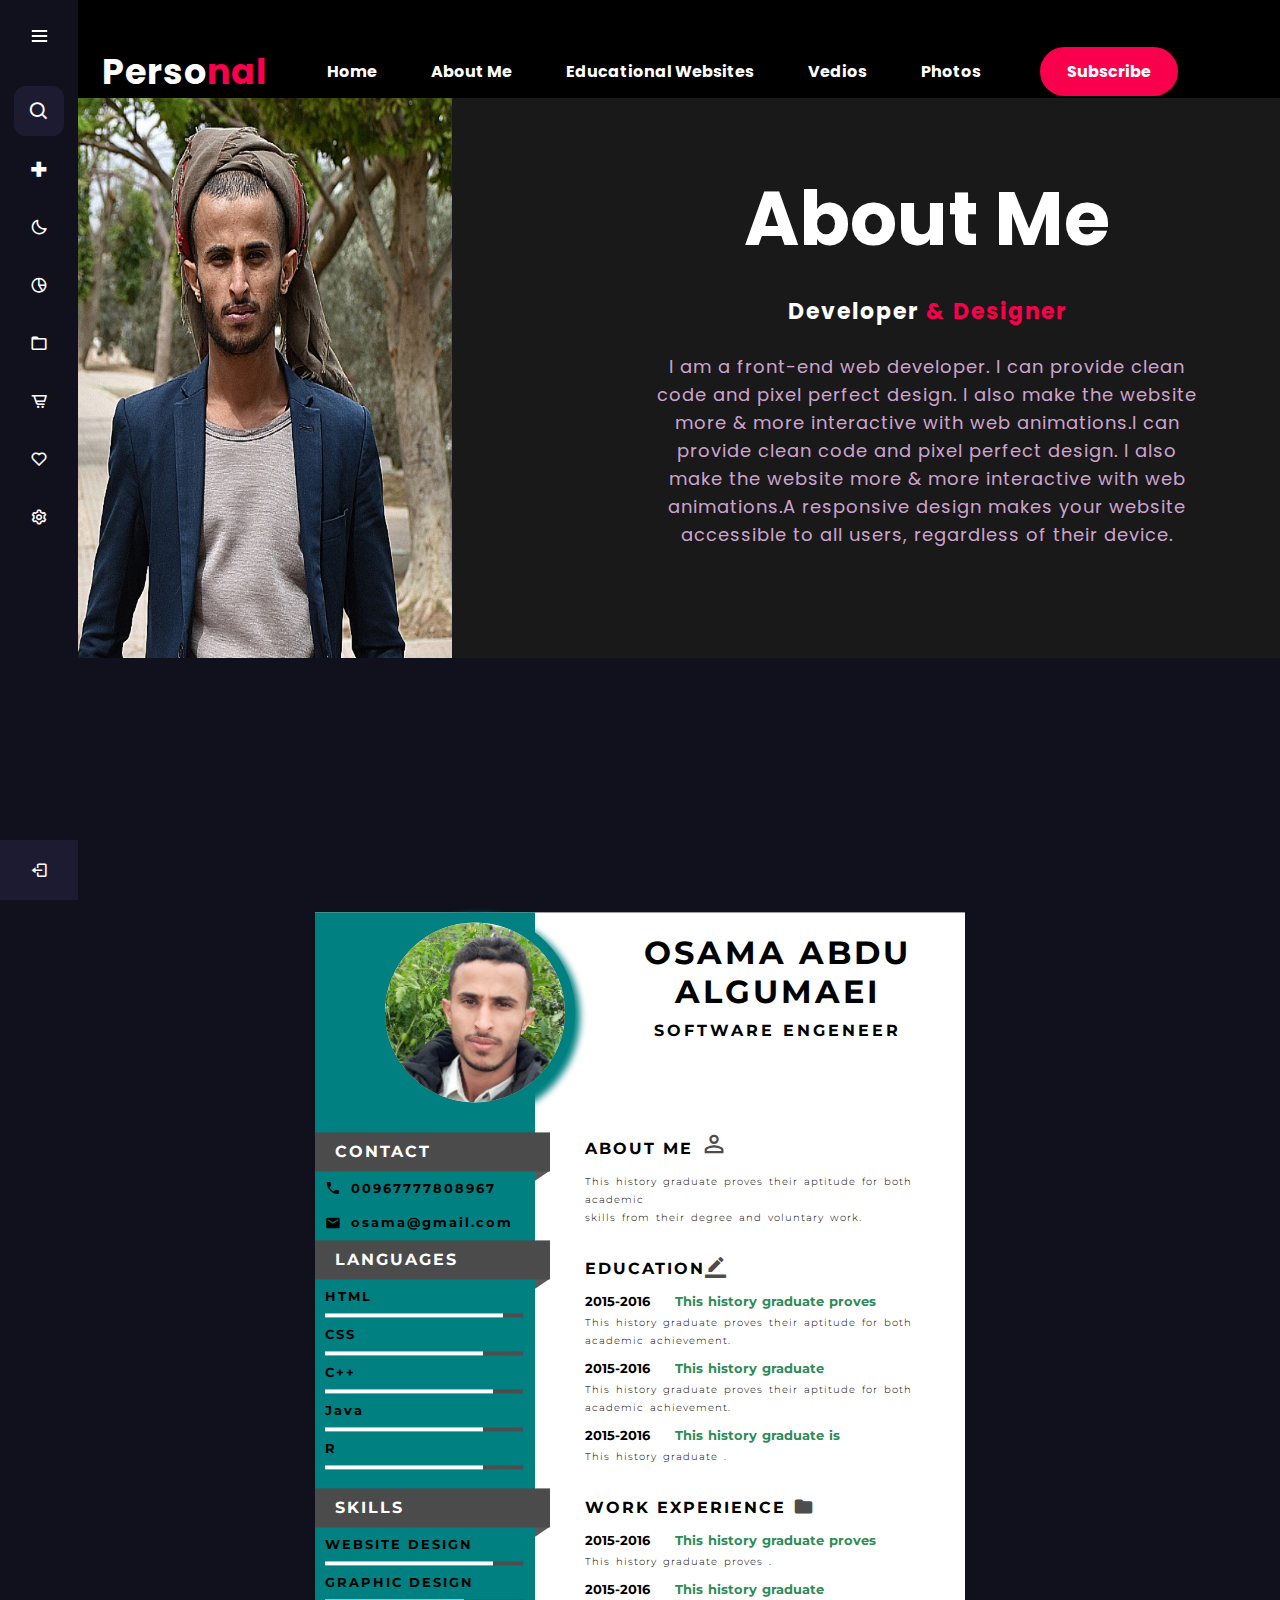
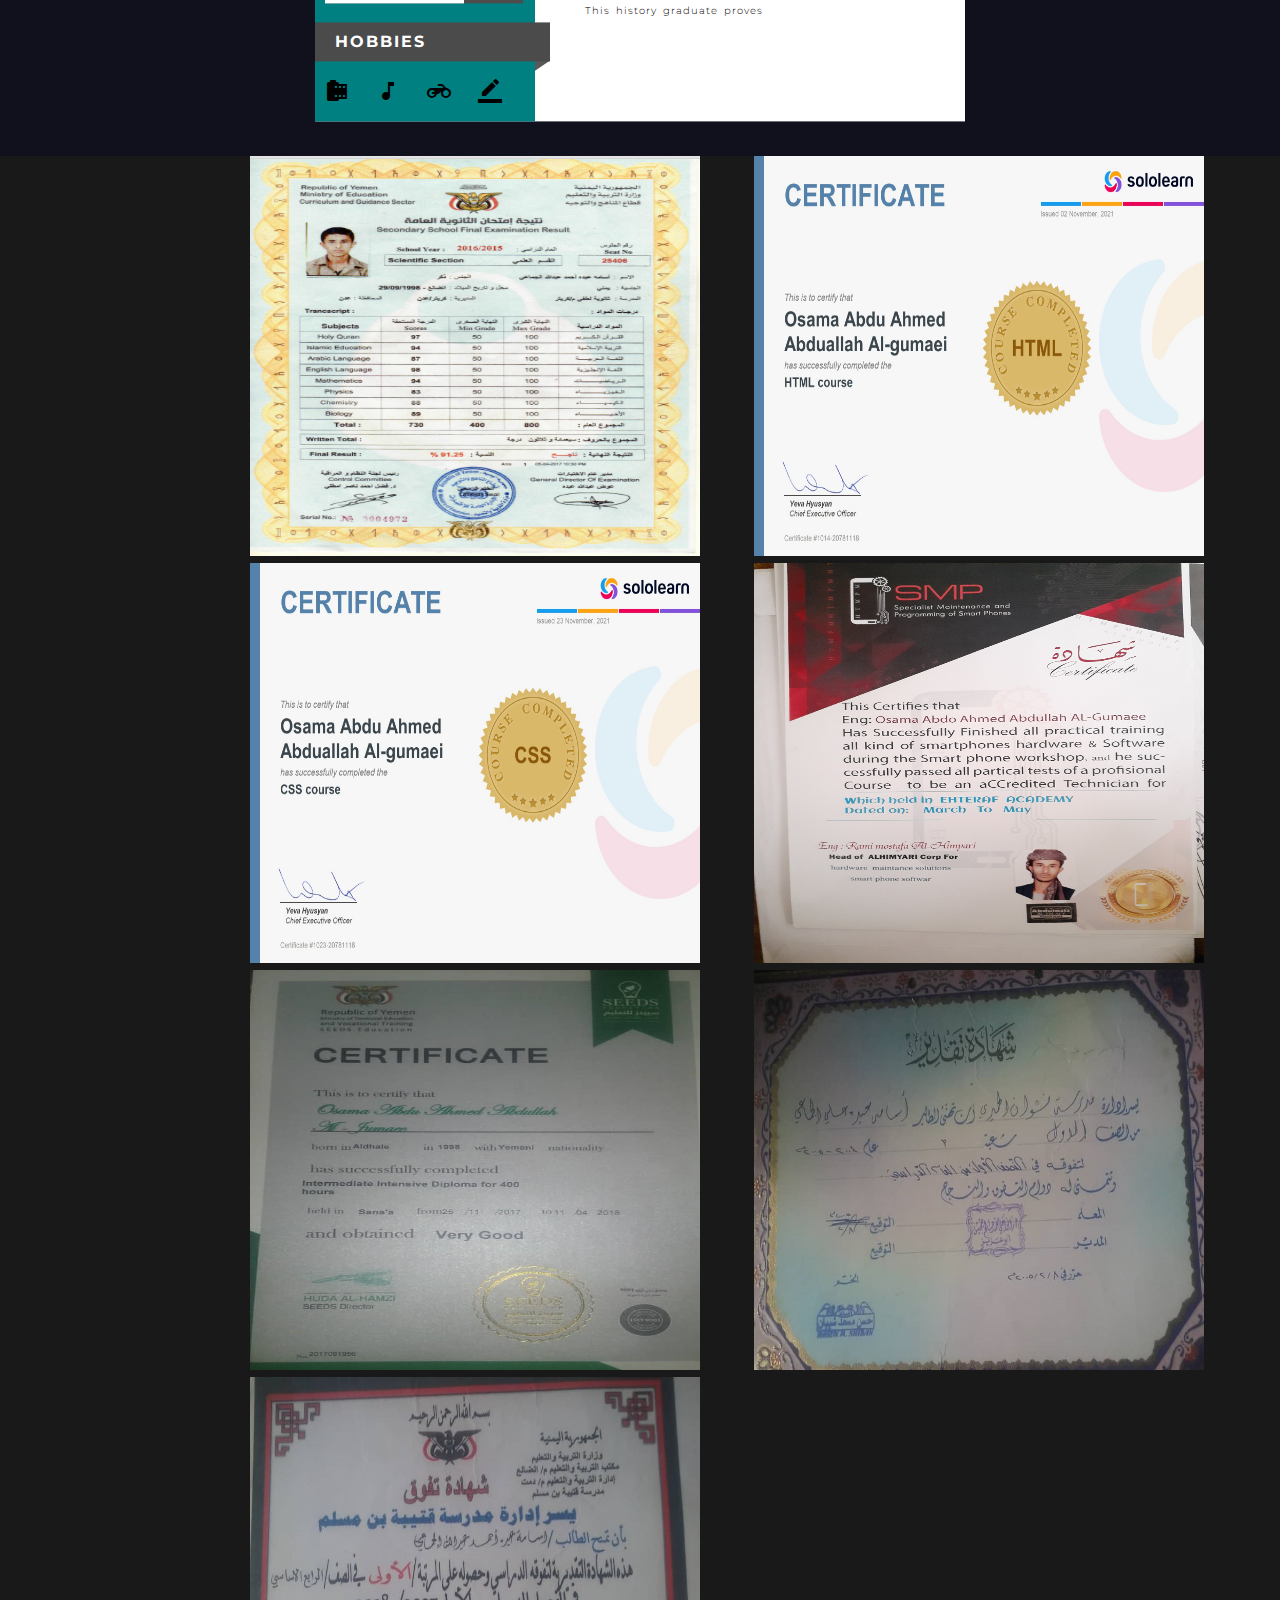
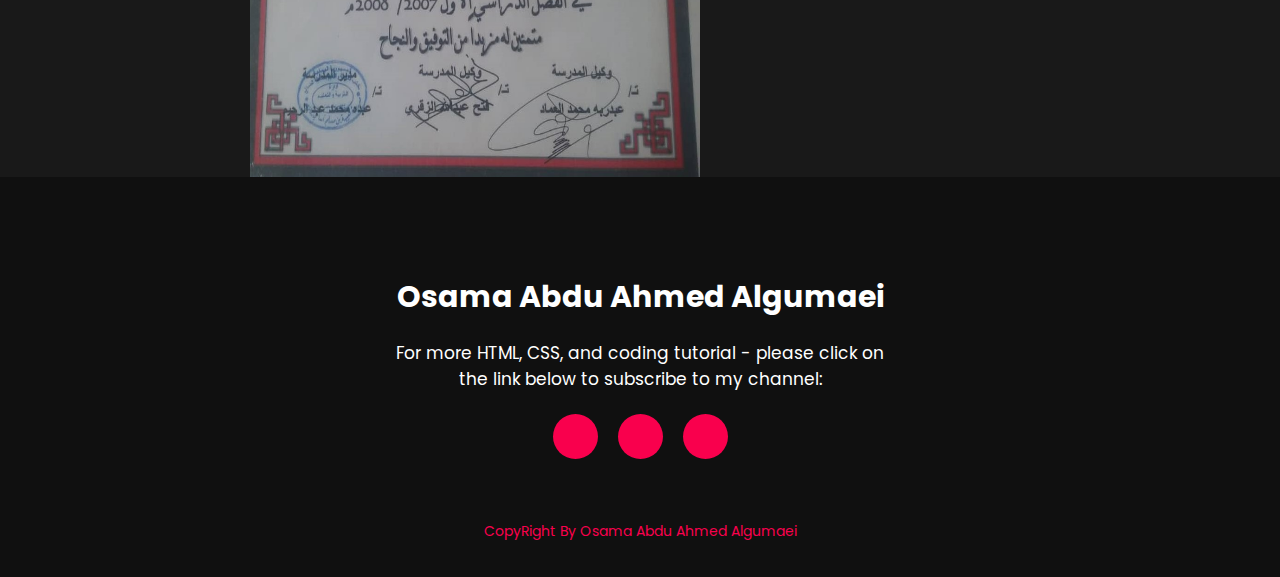
<file: About me.html>
<!DOCTYPE html>
<html>
<head>
    <title>About Me Page</title>
    <link rel="stylesheet" type="text/css" href="css/style.css">
    <link rel="stylesheet" href="css/sideBar.css">
    <link rel="preconnect" href="https://fonts.gstatic.com">
    <link href="https://fonts.googleapis.com/css2?family=Josefin+Sans:ital,wght@0,100;0,200;0,300;0,400;0,500;0,600;0,700;1,100;1,200;1,300;1,400;1,500;1,600;1,700&display=swap" rel="stylesheet">
    <link rel="stylesheet" href="https://cdnjs.cloudflare.com/ajax/libs/font-awesome/5.15.3/css/all.min.css" integrity="sha512-iBBXm8fW90+nuLcSKlbmrPcLa0OT92xO1BIsZ+ywDWZCvqsWgccV3gFoRBv0z+8dLJgyAHIhR35VZc2oM/gI1w==" crossorigin="anonymous" referrerpolicy="no-referrer" />
    <link href='https://unpkg.com/boxicons@2.0.7/css/boxicons.min.css' rel='stylesheet'>
    <meta name="viewport" content="width=device-width, initial-scale=1.0">

    <style>
        #pho {
            padding-left: 200px;
            background: #191919;
            margin-top: -7px;
        }
        .pho {
            width: 500px;
            height: 400px;
            padding-left: 50px;
        }
        </style>
</head>
<body style="
    height: 122vh;">
    <div style="background-color: black;">
        <nav>
            <h2 class="logo">Perso<span>nal</span></h2>
            <ul>
                <li><a href="index.html">Home</a></li>
                <li><a href="About me.html">About Me</a></li>
                <li><a href="Educational Websites.html">Educational Websites</a></li>
                <li><a href="Videos.html">Vedios</a></li>
                <li><a href="My_photos.html">Photos</a></li>
            </ul>
            <a href="https://www.youtube.com/c/AboFlah" class="btn">Subscribe</a>
        </nav>
    </div>
    <!----About section start---->
    <section class="about">
        <div class="main">
            <img src="img/osama111.jpg" style="width: 420px; height: 560px;">
            <div class="about-text">
                <h2>About Me</h2>
                <h5>Developer <span>& Designer</span></h5>
                <p>I am a front-end web developer. I can provide clean code and pixel perfect design. I also make the
                    website more & more interactive with web animations.I can provide clean code and pixel perfect
                    design. I also make the website more & more interactive with web animations.A responsive design
                    makes your website accessible to all users, regardless of their device.</p>
            </div>
        </div>
        
    </section>
    
<!----slide section start---->
    <iframe src="cv.html" frameborder="0" style="height: 100%;
        width: 100%;"></iframe>
<div id="pho">
        <img class="pho" src="img/Mine/thirdgrade.png" >
        <img class="pho" src="img/Mine/HTML_certificate.jpg" >
        <img class="pho" src="img/Mine/CSS_certificate.jpg">
        <img class="pho" src="img/Mine/me1.jpg" >
        <img class="pho" src="img/Mine/me2.jpg" >
        <img class="pho" src="img/Mine/me3.jpg" >
        <img class="pho" src="img/Mine/me4.jpg" >
    </div>
    </style>
<div class="sidebar">
    <div class="logo-details">
        <i class='bx bxl-c-plus-plus icon'></i>
        <div class="logo_name">CodingLab</div>
        <i class='bx bx-menu' id="btn"></i>
    </div>
    <ul class="nav-list">
        <li>
            <i class='bx bx-search'></i><a href="https://www.google.com/">
            <input type="text" placeholder="SearchInGoogle..."></a>
            <span class="tooltip">Search</span>
        </li>

        <li>
            <a href="medical.html">
                <i class='bx bx-plus-medical'></i>
                <span class="links_name">Medical Websites</span>
            </a>
            <span class="tooltip">Medical Websites</span>
        </li>
        <li>
            <a href="religonal.html">
                <i class='bx bx-moon'></i>
                <span class="links_name">Islamic Websites</span>
            </a>
            <span class="tooltip">Islamic Websites</span>
        </li>
        <li>
            <a href="#">
                <i class='bx bx-pie-chart-alt-2'></i>
                <span class="links_name">Analytics</span>
            </a>
            <span class="tooltip">Analytics</span>
        </li>
        <li>
            <a href="#">
                <i class='bx bx-folder'></i>
                <span class="links_name">File Manager</span>
            </a>
            <span class="tooltip">Files</span>
        </li>
        <li>
            <a href="#">
                <i class='bx bx-cart-alt'></i>
                <span class="links_name">Order</span>
            </a>
            <span class="tooltip">Order</span>
        </li>
        <li>
            <a href="#">
                <i class='bx bx-heart'></i>
                <span class="links_name">Saved</span>
            </a>
            <span class="tooltip">Saved</span>
        </li>
        <li>
            <a href="#">
                <i class='bx bx-cog'></i>
                <span class="links_name">Setting</span>
            </a>
            <span class="tooltip">Setting</span>
        </li>
        <li class="profile">
            <div class="profile-details">
                <div class="name_job">
                    <div class="name">Osama Algumaei</div>
                    <div class="job">Web designer</div>
                </div>
            </div>
            <i class='bx bx-log-out' id="log_out"></i>
        </li>
    </ul>
</div>
<!---end of slide bar-->
<script>
    let sidebar = document.querySelector(".sidebar");
    let closeBtn = document.querySelector("#btn");
    let searchBtn = document.querySelector(".bx-search");

    closeBtn.addEventListener("click", () => {
        sidebar.classList.toggle("open");
        menuBtnChange();//calling the function(optional)
    });

    searchBtn.addEventListener("click", () => { // Sidebar open when you click on the search iocn
        sidebar.classList.toggle("open");
        menuBtnChange(); //calling the function
    });

    // following are the code to change sidebar button(optional)
    function menuBtnChange() {
        if (sidebar.classList.contains("open")) {
            closeBtn.classList.replace("bx-menu", "bx-menu-alt-right");//replacing the iocns class
        } else {
            closeBtn.classList.replace("bx-menu-alt-right", "bx-menu");//replacing the iocns class
        }
    }
</script>
<!------footer start--------->
<footer style="margin-top: -7px;">
    <p>Osama Abdu Ahmed Algumaei</p>
    <p>For more HTML, CSS, and coding tutorial - please click on the link below to subscribe to my channel:</p>
    <div class="social">
        <a href="#"><i class="fab fa-facebook-f"></i></a>
        <a href="#"><i class="fab fa-instagram"></i></a>
        <a href="#"><i class="fab fa-dribbble"></i></a>
    </div>
    <p class="end">CopyRight By Osama Abdu Ahmed Algumaei</p>
</footer>
    </body>
</html>
</file>
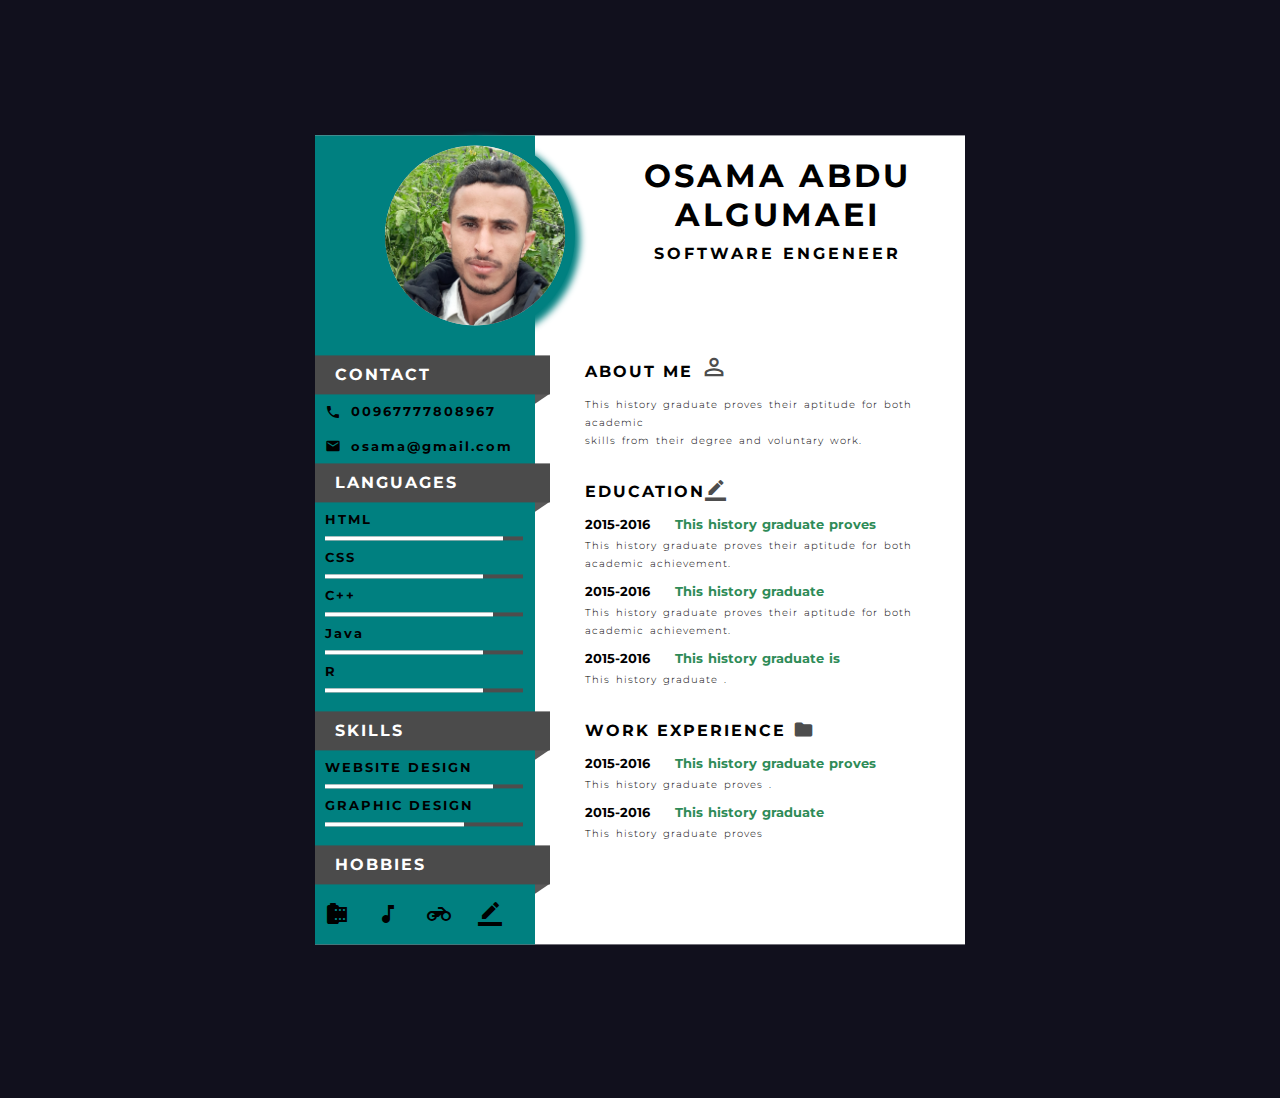
<file: cv.html>
<!DOCTYPE html>
<html lang="en">
<head>
    <link href="https://fonts.googleapis.com/css2?family=Material+Icons" rel="stylesheet" >
    <link rel="stylesheet" href="css/cvStyle.css">
</head>

<body>
    <div class="main">
        <div class="left">
            <div class="imageContainer"><img src="img/osama4.jpg"  alt=""></div>
            <div class="box-1">
                <div class="heading">
                    <p>CONTACT</p>
                </div>
                <p class="p1"><i class="material-icons icons1">call</i>00967777808967</p>
                <p class="p1"><i class="material-icons icons1">email</i>osama@gmail.com</p>
            </div>
            <div class="box-1">
                <div class="heading">
                    <p>LANGUAGES</p>
                </div>
                <p class="p1">HTML
                <div class="skill-container">
                    <div class="skill html"></div>
                </div>
                </p>

                <p class="p1">CSS
                <div class="skill-container">
                    <div class="skill css"></div>
                </div>
                </p>

                <p class="p1">C++
                <div class="skill-container">
                    <div class="skill js"></div>
                </div>
                </p>

                <p class="p1">Java
                <div class="skill-container">
                    <div class="skill JQWERY"></div>
                </div>
                </p>
                <p class="p1">R
                <div class="skill-container">
                    <div class="skill JQWERY"></div>
                </div>
                </p>

            </div>

            <br>

            <div class="box-1">
                <div class="heading">
                    <p>SKILLS</p>
                </div>
                <p class="p1">WEBSITE DESIGN
                <div class="skill-container">
                    <div class="skill web"></div>
                </div>
                </p>

                <p class="p1">GRAPHIC DESIGN
                <div class="skill-container">
                    <div class="skill gra"></div>
                </div>
                </p>
            </div>
            <br>
            <div class="box-1">
                <div class="heading">
                    <p>HOBBIES</p>
                </div>
                <div class="h-div">
                    <i class="material-icons icons2">camera_roll</i>
                    <i class="material-icons icons2">music_note</i>
                    <i class="material-icons icons2">motorcycle</i>
                    <i class="material-icons icons2">border_color</i>
                </div>
            </div>
        </div>


        <div class="right">
            <div class="name-div">
                <h1>OSAMA ABDU ALGUMAEI</h1>
                <p>SOFTWARE ENGENEER</p>
            </div>
            <div class="box-2">
                <h2>ABOUT ME <i class="material-icons icons3" style="font-size: 28px!important; ">perm_identity</i></h2>
                <p class="p2">This history graduate proves their aptitude for both academic <br>
                    skills from their degree and voluntary work.</p>
            </div>

            <div class="box-2">
                <h2>EDUCATION<i class="material-icons icons3">border_color</i></h2>
                <p class="p3">2015-2016 <span>This history graduate proves</span></p>
                <p class="p2">
                    This history graduate proves their aptitude for both academic achievement.
                </p>

                <p class="p3">2015-2016 <span>This history graduate </span></p>
                <p class="p2">
                    This history graduate proves their aptitude for both academic achievement.
                </p>

                <p class="p3">2015-2016 <span>This history graduate is</span></p>
                <p class="p2">
                    This history graduate .
                </p>

            </div>

            <div class="box-2">
                <h2>WORK EXPERIENCE <i class="material-icons icons3">folder</i></h2>
                <p class="p3">2015-2016 <span>This history graduate proves</span></p>
                <p class="p2">
                    This history graduate proves .
                </p>

                <p class="p3">2015-2016 <span>This history graduate </span></p>
                <p class="p2">
                    This history graduate proves
                </p>

            </div>
        </div>
    </div>
</body>

</html>
</file>
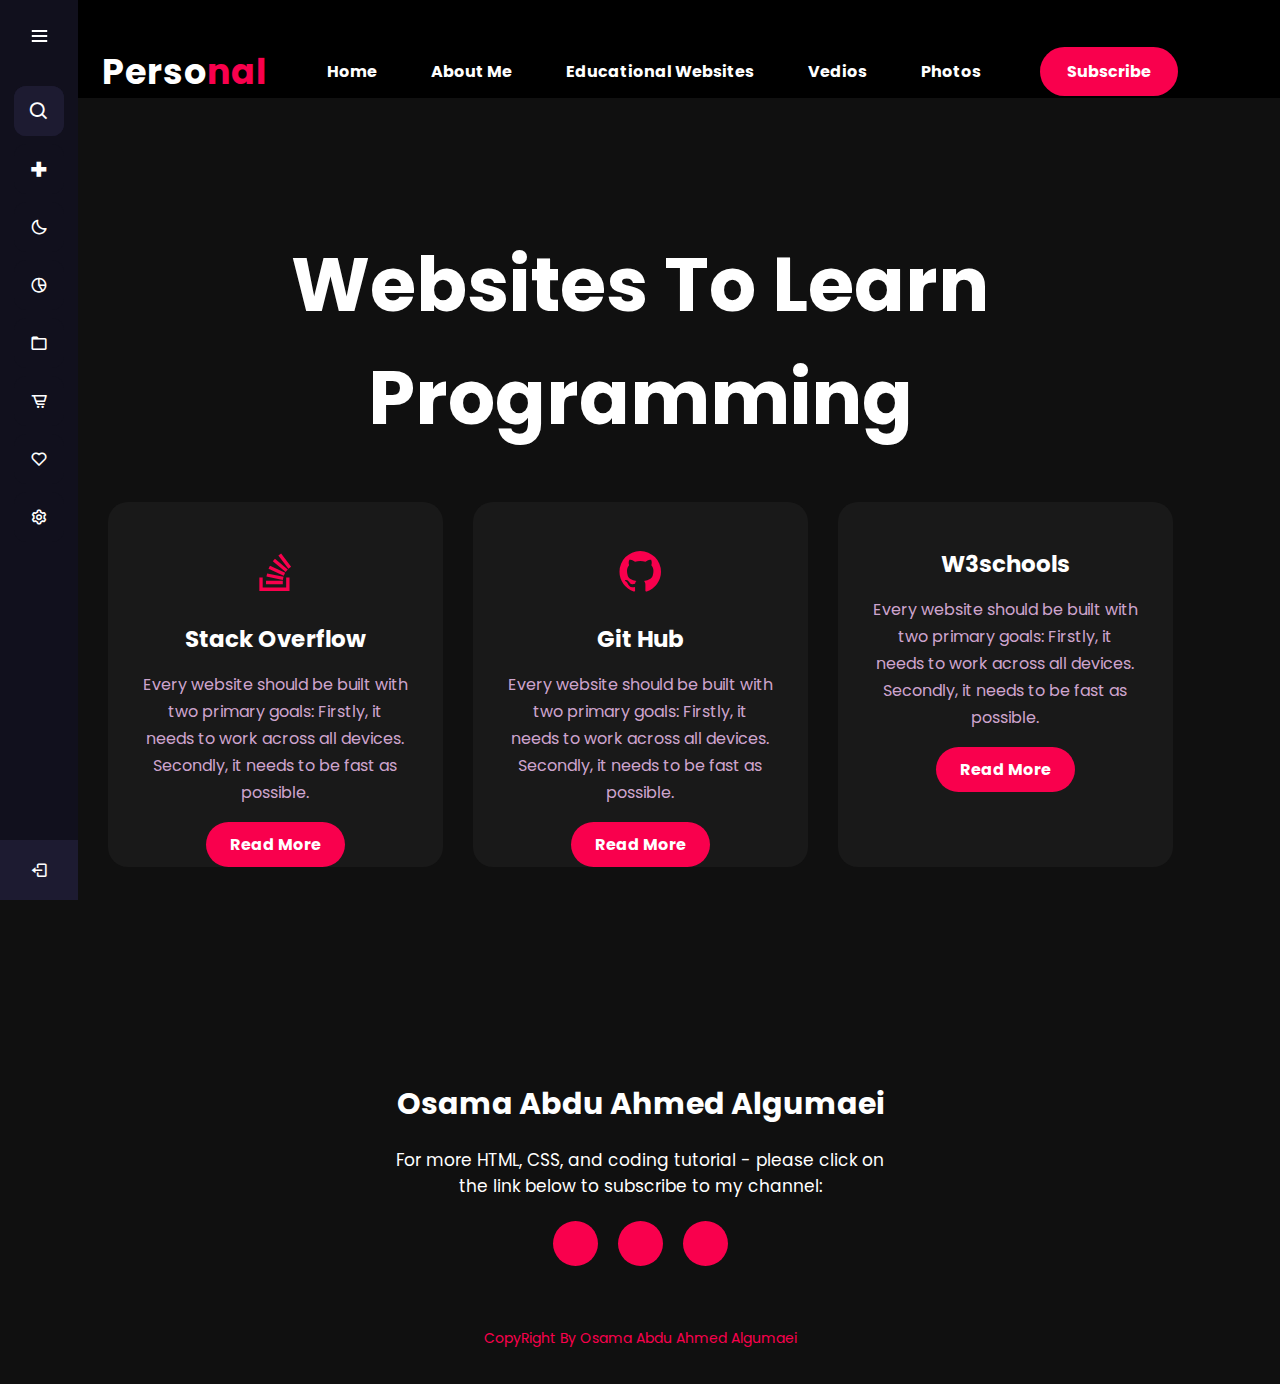
<file: Educational Websites.html>
<!DOCTYPE html>
<html>

<head>
    <title>Educational page</title>
    <link rel="stylesheet" type="text/css" href="css/style.css">
    <link rel="stylesheet" href="css/sideBar.css">
    <link rel="preconnect" href="https://fonts.gstatic.com">
    <link href="https://fonts.googleapis.com/css2?family=Josefin+Sans:ital,wght@0,100;0,200;0,300;0,400;0,500;0,600;0,700;1,100;1,200;1,300;1,400;1,500;1,600;1,700&display=swap" rel="stylesheet">
    <link rel="stylesheet" href="https://cdnjs.cloudflare.com/ajax/libs/font-awesome/5.15.3/css/all.min.css" integrity="sha512-iBBXm8fW90+nuLcSKlbmrPcLa0OT92xO1BIsZ+ywDWZCvqsWgccV3gFoRBv0z+8dLJgyAHIhR35VZc2oM/gI1w==" crossorigin="anonymous" referrerpolicy="no-referrer" />
    <link href='https://unpkg.com/boxicons@2.0.7/css/boxicons.min.css' rel='stylesheet'>
    <meta name="viewport" content="width=device-width, initial-scale=1.0">
</head>

<body>
<div style="background-color: black;">
    <nav>
        <h2 class="logo">Perso<span>nal</span></h2>
        <ul>
            <li><a href="index.html">Home</a></li>
            <li><a href="About me.html">About Me</a></li>
            <li><a href="Educational Websites.html">Educational Websites</a></li>
			<li><a href="Videos.html">Vedios</a></li>
            <li><a href="My_photos.html">Photos</a></li>
        </ul>
        <a href="https://www.youtube.com/c/AboFlah" class="btn">Subscribe</a>
    </nav>
</div>
	<!---- slideBar start --->
	<div class="sidebar">
		<div class="logo-details">
			<i class='bx bxl-c-plus-plus icon'></i>
			<div class="logo_name">CodingLab</div>
			<i class='bx bx-menu' id="btn"></i>
		</div>
		<ul class="nav-list">
			<li>
				<i class='bx bx-search'></i><a href="https://www.google.com/">
				<input type="text" placeholder="Search..."></a>
				<span class="tooltip">Search</span>
			</li>
			
			<li>
				<a href="medical.html">
					<i class='bx bx-plus-medical'></i>
					<span class="links_name">Medical Websites</span>
				</a>
				<span class="tooltip">Medical Websites</span>
			</li>
			<li>
				<a href="religonal.html">
					<i class='bx bx-moon'></i>
					<span class="links_name">Islamic Websites</span>
				</a>
				<span class="tooltip">Islamic Websites</span>
			</li>
			<li>
				<a href="#">
					<i class='bx bx-pie-chart-alt-2'></i>
					<span class="links_name">Analytics</span>
				</a>
				<span class="tooltip">Analytics</span>
			</li>
			<li>
				<a href="#">
					<i class='bx bx-folder'></i>
					<span class="links_name">File Manager</span>
				</a>
				<span class="tooltip">Files</span>
			</li>
			<li>
				<a href="#">
					<i class='bx bx-cart-alt'></i>
					<span class="links_name">Order</span>
				</a>
				<span class="tooltip">Order</span>
			</li>
			<li>
				<a href="#">
					<i class='bx bx-heart'></i>
					<span class="links_name">Saved</span>
				</a>
				<span class="tooltip">Saved</span>
			</li>
			<li>
				<a href="#">
					<i class='bx bx-cog'></i>
					<span class="links_name">Setting</span>
				</a>
				<span class="tooltip">Setting</span>
			</li>
			<li class="profile">
				<div class="profile-details">
					<!--<img src="profile.jpg" alt="profileImg">-->
					<div class="name_job">
						<div class="name">Osama Algumaei</div>
						<div class="job">Web designer</div>
					</div>
				</div>
				<i class='bx bx-log-out' id="log_out"></i>
			</li>
		</ul>
	</div>
	<!---end of slide bar-->
	
	<script>
		let sidebar = document.querySelector(".sidebar");
		let closeBtn = document.querySelector("#btn");
		let searchBtn = document.querySelector(".bx-search");

		closeBtn.addEventListener("click", () => {
			sidebar.classList.toggle("open");
			menuBtnChange();//calling the function(optional)
		});

		searchBtn.addEventListener("click", () => { // Sidebar open when you click on the search iocn
			sidebar.classList.toggle("open");
			menuBtnChange(); //calling the function(optional)
		});

		// following are the code to change sidebar button(optional)
		function menuBtnChange() {
			if (sidebar.classList.contains("open")) {
				closeBtn.classList.replace("bx-menu", "bx-menu-alt-right");//replacing the iocns class
			} else {
				closeBtn.classList.replace("bx-menu-alt-right", "bx-menu");//replacing the iocns class
			}
		}
	</script>
   
<!-----service section start----------->
<div class="service">
    <div class="title">
        <h2>Websites To Learn Programming</h2>
    </div>

    <div class="box">
        <div class="card">
			<i class='bx bxl-stack-overflow'></i>
            <h5>Stack Overflow</h5>
            <div class="pra">
                <p>Every website should be built with two primary goals: Firstly, it needs to work across all devices.
                    Secondly, it needs to be fast as possible.</p>

                <p style="text-align: center;">
                    <a class="button" href="https://stackoverflow.com/">Read More</a>
                </p>
            </div>
        </div>

        <div class="card">
			<i class='bx bxl-github'></i>
            <h5>Git Hub</h5>
            <div class="pra">
                <p>Every website should be built with two primary goals: Firstly, it needs to work across all devices.
                    Secondly, it needs to be fast as possible.</p>

                <p style="text-align: center;">
                    <a class="button" href="https://github.com">Read More</a>
                </p>
            </div>
        </div>

        <div class="card">
            <i class="far fa-bell"></i>
            <h5>W3schools</h5>
            <div class="pra">
                <p>Every website should be built with two primary goals: Firstly, it needs to work across all devices.
                    Secondly, it needs to be fast as possible.</p>
                <p style="text-align: center;">
                    <a class="button" href="https://www.w3schools.com/">Read More</a>
                </p>
            </div>
        </div>
    </div>
</div>
    <!------footer start--------->
    <footer>
        <p>Osama Abdu Ahmed Algumaei</p>
        <p>For more HTML, CSS, and coding tutorial - please click on the link below to subscribe to my channel:</p>
        <div class="social">
            <a href="#"><i class="fab fa-facebook-f"></i></a>
            <a href="#"><i class="fab fa-instagram"></i></a>
            <a href="#"><i class="fab fa-dribbble"></i></a>
        </div>
        <p class="end">CopyRight By Osama Abdu Ahmed Algumaei</p>
    </footer>
</body>

</html>
</file>
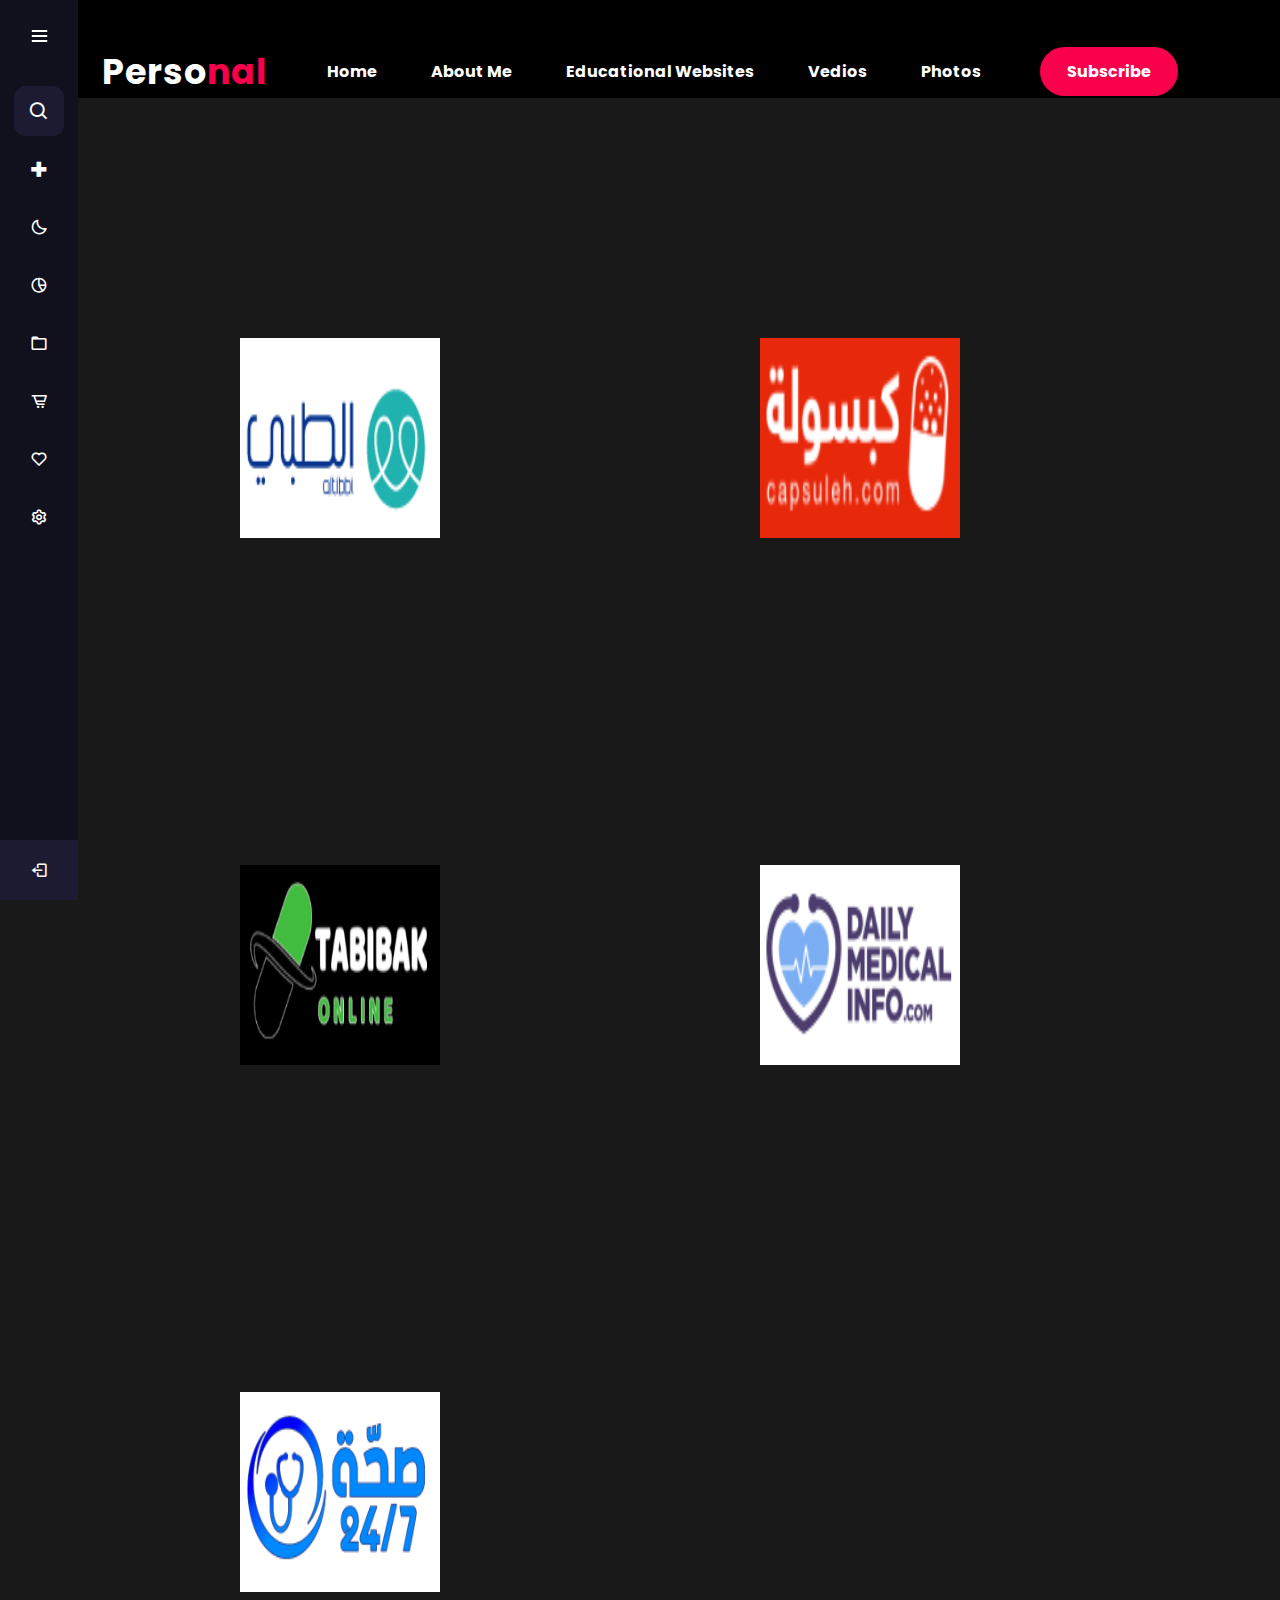
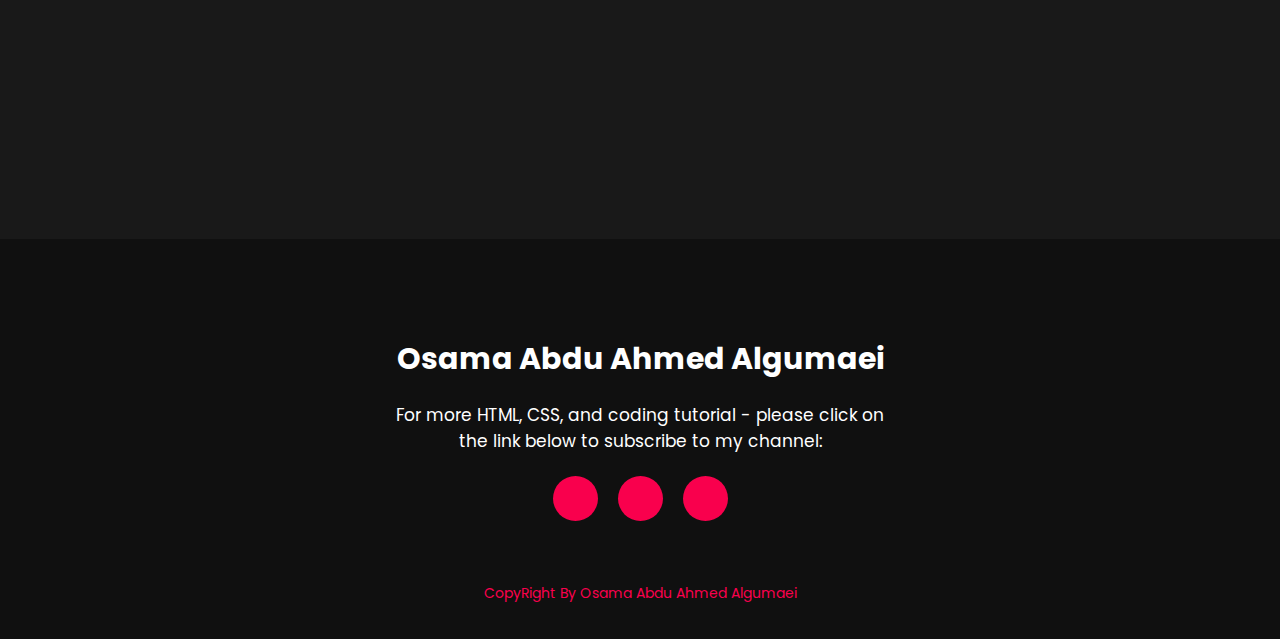
<file: medical.html>
<!DOCTYPE html>
<html lang="ar">

<head>

    <title>Medical page</title>
    <link rel="stylesheet" type="text/css" href="css/style.css">
    <link rel="stylesheet" href="css/sideBar.css">
    <link rel="preconnect" href="https://fonts.gstatic.com">
    <link href="https://fonts.googleapis.com/css2?family=Josefin+Sans:ital,wght@0,100;0,200;0,300;0,400;0,500;0,600;0,700;1,100;1,200;1,300;1,400;1,500;1,600;1,700&display=swap" rel="stylesheet">
    <link rel="stylesheet" href="https://cdnjs.cloudflare.com/ajax/libs/font-awesome/5.15.3/css/all.min.css" integrity="sha512-iBBXm8fW90+nuLcSKlbmrPcLa0OT92xO1BIsZ+ywDWZCvqsWgccV3gFoRBv0z+8dLJgyAHIhR35VZc2oM/gI1w==" crossorigin="anonymous" referrerpolicy="no-referrer" />
    <link href='https://unpkg.com/boxicons@2.0.7/css/boxicons.min.css' rel='stylesheet'>
    <link href='https://unpkg.com/boxicons@2.0.7/css/boxicons.min.css' rel='stylesheet'>
    <meta name="viewport" content="width=device-width, initial-scale=1.0">
    <style>
        .uldiv,
        .l {
            text-decoration: none;
            list-style: none;
            margin: 80px;
            float: left;
        }

        body {
            background-color: #191919;
        }

        img {
            width: 200px;
            height: 200px;
        }
    </style>
</head>

<body>
    <div style="background-color: black;">
        <nav>
            <h2 class="logo">Perso<span>nal</span></h2>
            <ul>
                <li><a href="index.html">Home</a></li>
                <li><a href="About me.html">About Me</a></li>
                <li><a href="Educational Websites.html">Educational Websites</a></li>
                <li><a href="Videos.html">Vedios</a></li>
                <li><a href="My_photos.html">Photos</a></li>
            </ul>
            <a href="https://www.youtube.com/c/AboFlah" class="btn">Subscribe</a>
        </nav>
    </div>
    <div>
        <ul class="uldiv">
            <li class="l"><a class="l" href="https://www.altibbi.com"><img src="img/Medical-Images/الطبي.png" alt=""></a></li>
            <li class="l"><a class="l" href="https://www.capsuleh.com"><img src="img/Medical-Images/كبسولة.png" alt=""></a></li>
            <li class="l"><a class="l" href="https://www.tabibakk.com"><img src="img/Medical-Images/اطلب طبيبك.png" alt=""></a></li>
            <li class="l"><a class="l" href="https://www.dailymedicalinfo.com"><img src="img/Medical-Images/علاج يومي.png" alt=""></a></li>
            <li class="l"><a class="l" href="https://www.seha247.com"><img src="img/Medical-Images/صحة.png" alt=""></a></li>
        </ul>
    </div>
    <!----slide section start---->
    <div class="sidebar">
        <div class="logo-details">
            <i class='bx bxl-c-plus-plus icon'></i>
            <div class="logo_name">CodingLab</div>
            <i class='bx bx-menu' id="btn"></i>
        </div>
        <ul class="nav-list">
            <li>
                <i class='bx bx-search'></i><a href="https://www.google.com/">
                    <input type="text" placeholder="SearchInGoogle..."></a>
                <span class="tooltip">Search</span>
            </li>

            <li>
                <a href="medical.html">
                    <i class='bx bx-plus-medical'></i>
                    <span class="links_name">Medical Websites</span>
                </a>
                <span class="tooltip">Medical Websites</span>
            </li>
            <li>
                <a href="religonal.html">
                    <i class='bx bx-moon'></i>
                    <span class="links_name">Islamic Websites</span>
                </a>
                <span class="tooltip">Islamic Websites</span>
            </li>
            <li>
                <a href="#">
                    <i class='bx bx-pie-chart-alt-2'></i>
                    <span class="links_name">Analytics</span>
                </a>
                <span class="tooltip">Analytics</span>
            </li>
            <li>
                <a href="#">
                    <i class='bx bx-folder'></i>
                    <span class="links_name">File Manager</span>
                </a>
                <span class="tooltip">Files</span>
            </li>
            <li>
                <a href="#">
                    <i class='bx bx-cart-alt'></i>
                    <span class="links_name">Order</span>
                </a>
                <span class="tooltip">Order</span>
            </li>
            <li>
                <a href="#">
                    <i class='bx bx-heart'></i>
                    <span class="links_name">Saved</span>
                </a>
                <span class="tooltip">Saved</span>
            </li>
            <li>
                <a href="#">
                    <i class='bx bx-cog'></i>
                    <span class="links_name">Setting</span>
                </a>
                <span class="tooltip">Setting</span>
            </li>
            <li class="profile">
                <div class="profile-details">
                    <div class="name_job">
                        <div class="name">Osama Algumaei</div>
                        <div class="job">Web designer</div>
                    </div>
                </div>
                <i class='bx bx-log-out' id="log_out"></i>
            </li>
        </ul>
    </div>
    <!---end of slide bar-->
    <script>
        let sidebar = document.querySelector(".sidebar");
        let closeBtn = document.querySelector("#btn");
        let searchBtn = document.querySelector(".bx-search");

        closeBtn.addEventListener("click", () => {
            sidebar.classList.toggle("open");
            menuBtnChange();//calling the function(optional)
        });

        searchBtn.addEventListener("click", () => { // Sidebar open when you click on the search iocn
            sidebar.classList.toggle("open");
            menuBtnChange(); //calling the function
        });

        // following are the code to change sidebar button(optional)
        function menuBtnChange() {
            if (sidebar.classList.contains("open")) {
                closeBtn.classList.replace("bx-menu", "bx-menu-alt-right");//replacing the iocns class
            } else {
                closeBtn.classList.replace("bx-menu-alt-right", "bx-menu");//replacing the iocns class
            }
        }
    </script>

    <!------footer start--------->
    <footer>
        <p>Osama Abdu Ahmed Algumaei</p>
        <p>For more HTML, CSS, and coding tutorial - please click on the link below to subscribe to my channel:</p>
        <div class="social">
            <a href="#"><i class="fab fa-facebook-f"></i></a>
            <a href="#"><i class="fab fa-instagram"></i></a>
            <a href="#"><i class="fab fa-dribbble"></i></a>
        </div>
        <p class="end">CopyRight By Osama Abdu Ahmed Algumaei</p>
    </footer>
</body>

</html>
</file>
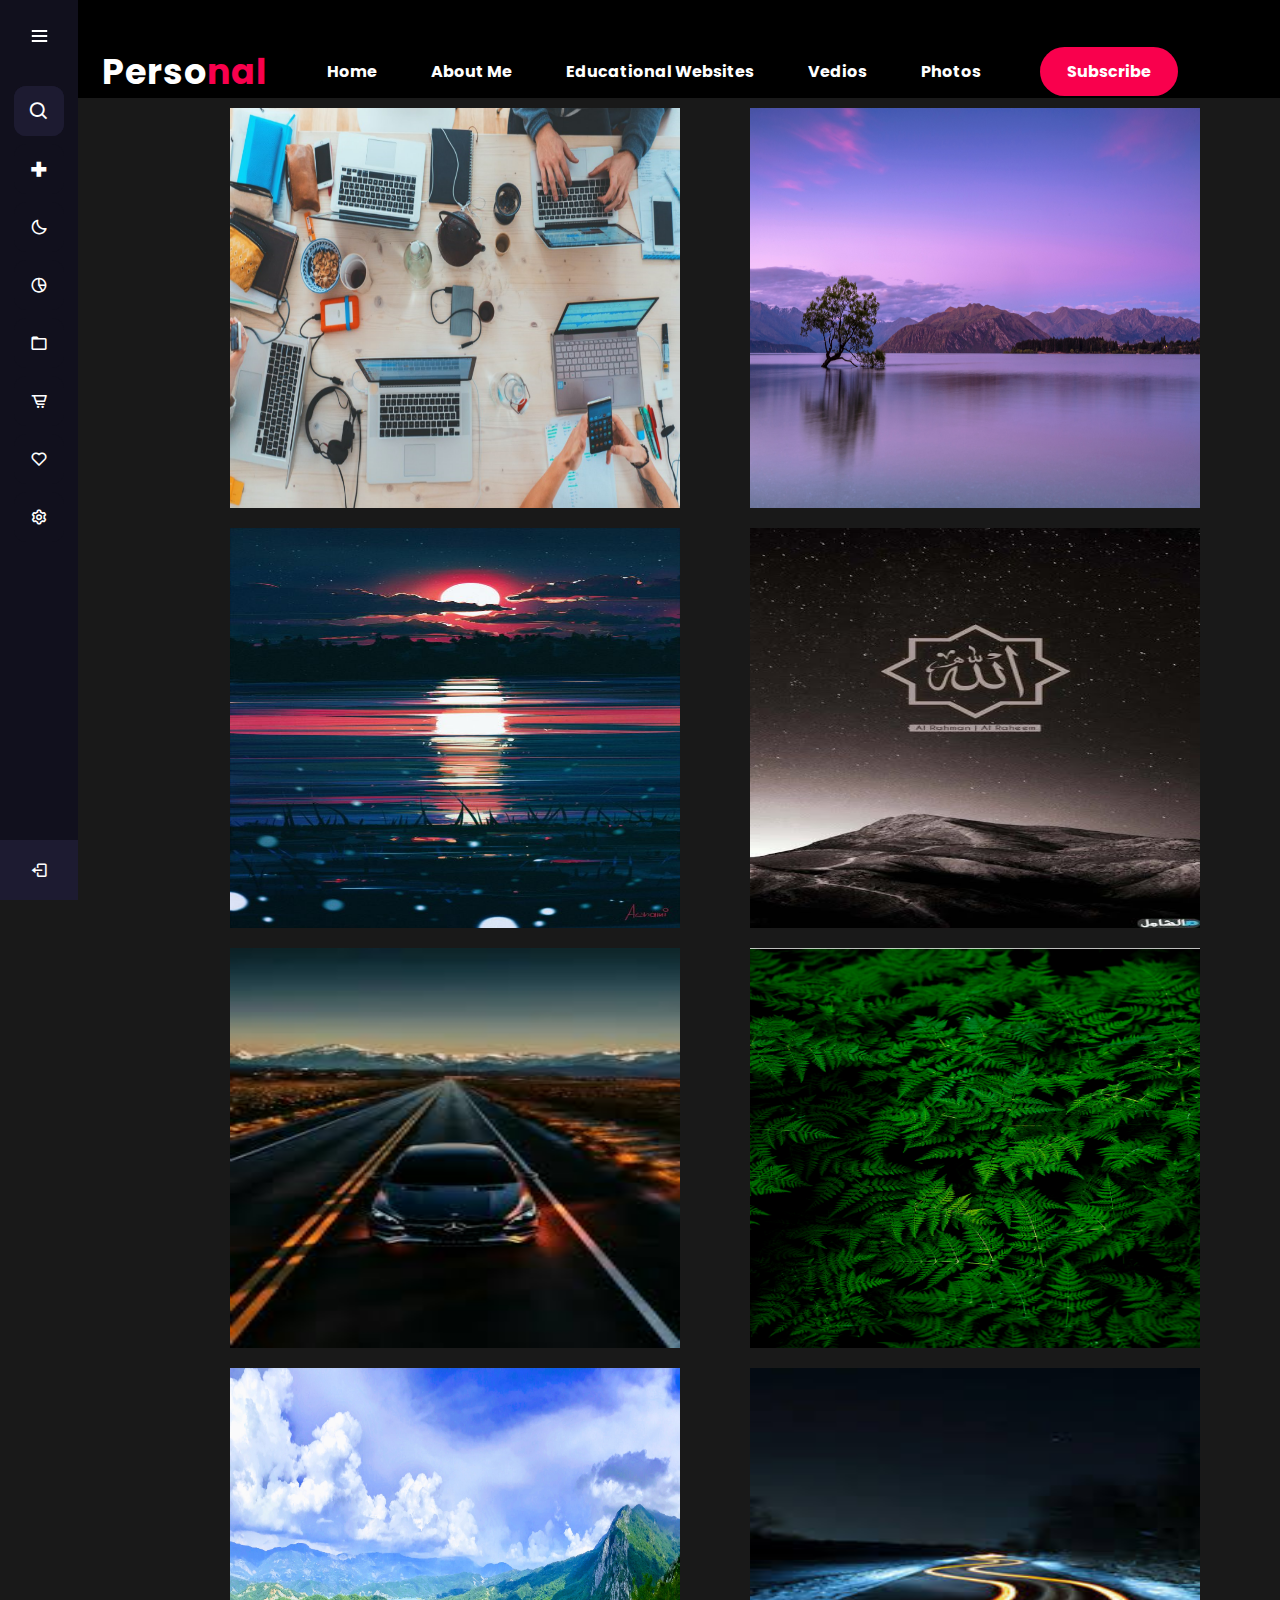
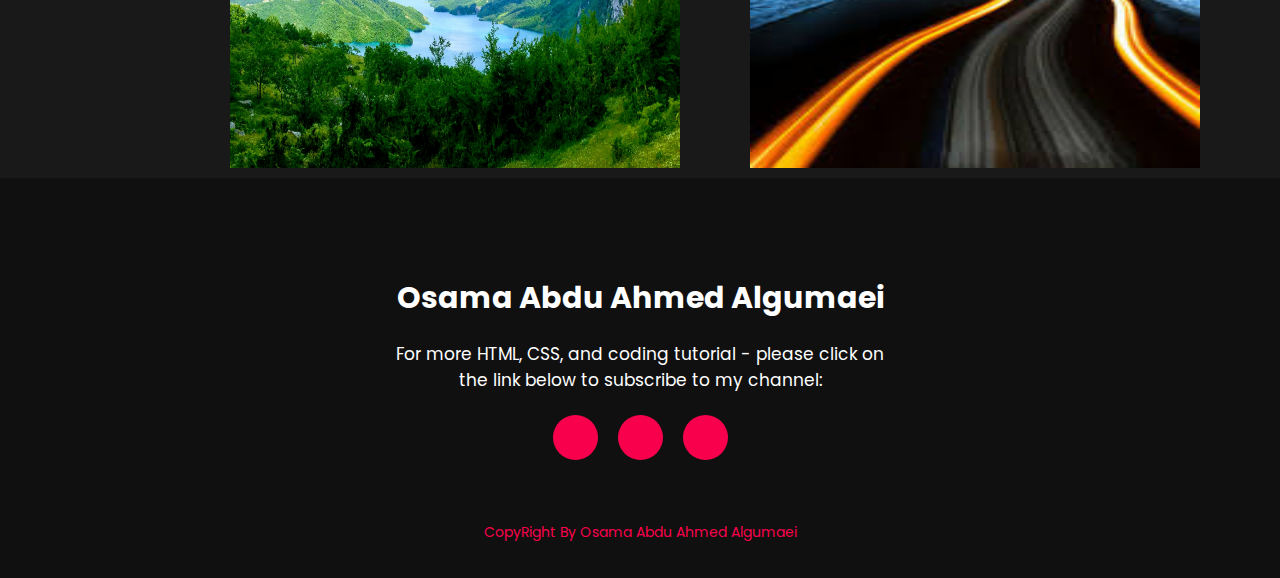
<file: My_photos.html>
<!DOCTYPE html>
<html>

<head>
    <title>Photos Page</title>
    <link rel="stylesheet" type="text/css" href="css/style.css">
    <link rel="stylesheet" href="css/sideBar.css">
    <link rel="preconnect" href="https://fonts.gstatic.com">
    <link
        href="https://fonts.googleapis.com/css2?family=Josefin+Sans:ital,wght@0,100;0,200;0,300;0,400;0,500;0,600;0,700;1,100;1,200;1,300;1,400;1,500;1,600;1,700&display=swap"
        rel="stylesheet">
    <link rel="stylesheet" href="https://cdnjs.cloudflare.com/ajax/libs/font-awesome/5.15.3/css/all.min.css"
        integrity="sha512-iBBXm8fW90+nuLcSKlbmrPcLa0OT92xO1BIsZ+ywDWZCvqsWgccV3gFoRBv0z+8dLJgyAHIhR35VZc2oM/gI1w=="
        crossorigin="anonymous" referrerpolicy="no-referrer" />
    <link href='https://unpkg.com/boxicons@2.0.7/css/boxicons.min.css' rel='stylesheet'>
    <meta name="viewport" content="width=device-width, initial-scale=1.0">
    <style>
        #pho {
            padding-left: 170px;
        }
    
        img {
            width: 500px;
            height: 400px;
            margin: 10px;
            padding-left: 50px;
            float: left;
        }
        body {
            background-color: #191919;
        }
    </style>
</head>

<body>
    <div id="vid" style="background-color: black;">
        <nav>
            <h2 class="logo">Perso<span>nal</span></h2>
            <ul>
                <li><a href="index.html">Home</a></li>
                <li><a href="About me.html">About Me</a></li>
                <li><a href="Educational Websites.html">Educational Websites</a></li>
                <li><a href="Videos.html">Vedios</a></li>
                <li><a href="My_photos.html">Photos</a></li>
            </ul>
            <a href="https://www.youtube.com/c/AboFlah" class="btn">Subscribe</a>
        </nav>
    </div>
    <div id="pho">
        <img class="ved" src="img/Photots/it.png" >
        <img class="ved" src="img/Photots/sea.png" >
        <img class="ved" src="img/Photots/2300-1.jpg" >
        <img class="ved" src="img/Photots/allah.jpg" >
        <img class="ved" src="img/Photots/images (6).jpeg" >
        <img class="ved" src="img/Photots/trees.png" >
        <img class="ved" src="img/Photots/forest.png">
        <img class="ved" src="img/Photots/images (5).jpeg">
    </div>
    <div class="sidebar">
        <div class="logo-details">
            <i class='bx bxl-c-plus-plus icon'></i>
            <div class="logo_name">CodingLab</div>
            <i class='bx bx-menu' id="btn"></i>
        </div>
        <ul class="nav-list">
            <li>
                <i class='bx bx-search'></i><a href="https://www.google.com/">
                    <input type="text" placeholder="SearchInGoogle..."></a>
                <span class="tooltip">Search</span>
            </li>

            <li>
                <a href="medical.html">
                    <i class='bx bx-plus-medical'></i>
                    <span class="links_name">Medical Websites</span>
                </a>
                <span class="tooltip">Medical Websites</span>
            </li>
            <li>
                <a href="religonal.html">
                    <i class='bx bx-moon'></i>
                    <span class="links_name">Islamic Websites</span>
                </a>
                <span class="tooltip">Islamic Websites</span>
            </li>
            <li>
                <a href="#">
                    <i class='bx bx-pie-chart-alt-2'></i>
                    <span class="links_name">Analytics</span>
                </a>
                <span class="tooltip">Analytics</span>
            </li>
            <li>
                <a href="#">
                    <i class='bx bx-folder'></i>
                    <span class="links_name">File Manager</span>
                </a>
                <span class="tooltip">Files</span>
            </li>
            <li>
                <a href="#">
                    <i class='bx bx-cart-alt'></i>
                    <span class="links_name">Order</span>
                </a>
                <span class="tooltip">Order</span>
            </li>
            <li>
                <a href="#">
                    <i class='bx bx-heart'></i>
                    <span class="links_name">Saved</span>
                </a>
                <span class="tooltip">Saved</span>
            </li>
            <li>
                <a href="#">
                    <i class='bx bx-cog'></i>
                    <span class="links_name">Setting</span>
                </a>
                <span class="tooltip">Setting</span>
            </li>
            <li class="profile">
                <div class="profile-details">
                    <div class="name_job">
                        <div class="name">Osama Algumaei</div>
                        <div class="job">Web designer</div>
                    </div>
                </div>
                <i class='bx bx-log-out' id="log_out"></i>
            </li>
        </ul>
    </div>
    <!---end of side bar-->
    <script>
        let sidebar = document.querySelector(".sidebar");
        let closeBtn = document.querySelector("#btn");
        let searchBtn = document.querySelector(".bx-search");

        closeBtn.addEventListener("click", () => {
            sidebar.classList.toggle("open");
            menuBtnChange();//calling the function(optional)
        });

        searchBtn.addEventListener("click", () => { // Sidebar open when you click on the search iocn
            sidebar.classList.toggle("open");
            menuBtnChange(); //calling the function
        });

        // following are the code to change sidebar button(optional)
        function menuBtnChange() {
            if (sidebar.classList.contains("open")) {
                closeBtn.classList.replace("bx-menu", "bx-menu-alt-right");//replacing the iocns class
            } else {
                closeBtn.classList.replace("bx-menu-alt-right", "bx-menu");//replacing the iocns class
            }
        }
    </script>
    <!------footer start--------->
    <footer>
        <p>Osama Abdu Ahmed Algumaei</p>
        <p>For more HTML, CSS, and coding tutorial - please click on the link below to subscribe to my channel:</p>
        <div class="social">
            <a href="#"><i class="fab fa-facebook-f"></i></a>
            <a href="#"><i class="fab fa-instagram"></i></a>
            <a href="#"><i class="fab fa-dribbble"></i></a>
        </div>
        <p class="end">CopyRight By Osama Abdu Ahmed Algumaei</p>
    </footer>
</body>

</html>
</file>
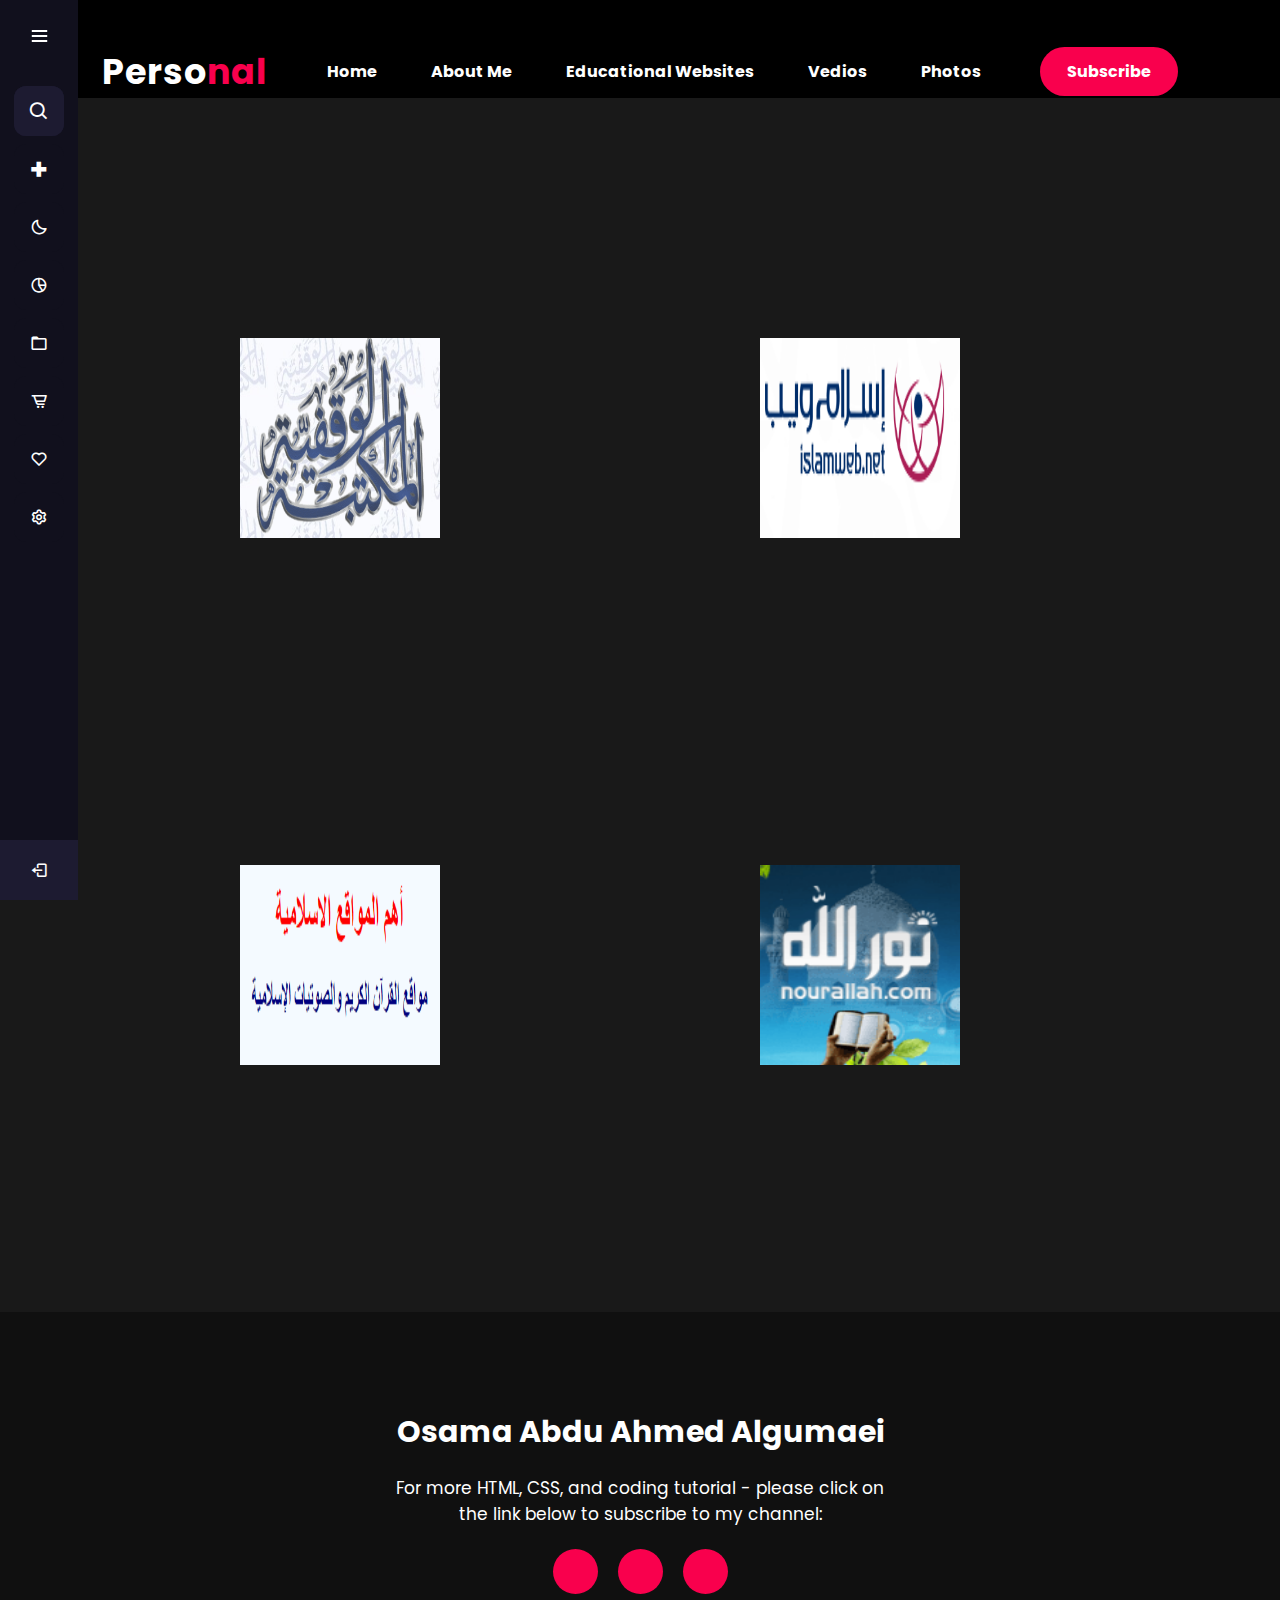
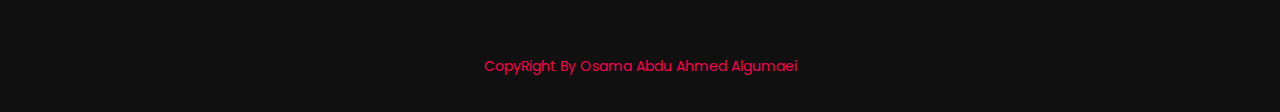
<file: religonal.html>
<!DOCTYPE html>
<html lang="ar">

<head>

    <title>Medical page</title>
    <link rel="stylesheet" type="text/css" href="css/style.css">
    <link rel="stylesheet" href="css/sideBar.css">
    <link rel="preconnect" href="https://fonts.gstatic.com">
    <link
        href="https://fonts.googleapis.com/css2?family=Josefin+Sans:ital,wght@0,100;0,200;0,300;0,400;0,500;0,600;0,700;1,100;1,200;1,300;1,400;1,500;1,600;1,700&display=swap"
        rel="stylesheet">
    <link rel="stylesheet" href="https://cdnjs.cloudflare.com/ajax/libs/font-awesome/5.15.3/css/all.min.css"
        integrity="sha512-iBBXm8fW90+nuLcSKlbmrPcLa0OT92xO1BIsZ+ywDWZCvqsWgccV3gFoRBv0z+8dLJgyAHIhR35VZc2oM/gI1w=="
        crossorigin="anonymous" referrerpolicy="no-referrer" />
    <link href='https://unpkg.com/boxicons@2.0.7/css/boxicons.min.css' rel='stylesheet'>
    <!-- Boxicons CDN Link -->
    <link href='https://unpkg.com/boxicons@2.0.7/css/boxicons.min.css' rel='stylesheet'>
    <meta name="viewport" content="width=device-width, initial-scale=1.0">
    <style>
        .uldiv,
        .l {
            text-decoration: none;
            list-style: none;
            margin: 80px;
            float: left;
        }

        body {
            background-color: #191919;
        }

        img {
            width: 200px;
            height: 200px;
        }
    </style>
</head>

<body>
    <div style="background-color: black;">
        <nav>
            <h2 class="logo">Perso<span>nal</span></h2>
            <ul>
                <li><a href="index.html">Home</a></li>
                <li><a href="About me.html">About Me</a></li>
                <li><a href="Educational Websites.html">Educational Websites</a></li>
                <li><a href="Videos.html">Vedios</a></li>
                <li><a href="My_photos.html">Photos</a></li>
            </ul>
            <a href="https://www.youtube.com/c/AboFlah" class="btn">Subscribe</a>
        </nav>
    </div>
    <div>
        <ul class="uldiv">
            <li class="l"><a class="l" href="https://waqfeya.net/book.php?bid=5156"><img src="img/Islamic-Images/المكتبة الفقهية.png" alt=""></a></li>
            <li class="l"><a class="l" href="https://www.islamweb.net/ar/library/index.php"><img src="img/Islamic-Images/اسلام ويب.png" alt=""></a></li>
            <li class="l"><a class="l" href="https://www.ashefaa.com/files/Best-Islamic-Sites.htm"><img src="img/Islamic-Images/المواقع.png" alt=""></a></li>
            <li class="l"><a class="l" href="https://www.nourallah.com/directory"><img src="img/Islamic-Images/نور الله.png" alt=""></a></li>
        </ul>
    </div>

    <!----slide section start---->

    <div class="sidebar">
        <div class="logo-details">
            <i class='bx bxl-c-plus-plus icon'></i>
            <div class="logo_name">CodingLab</div>
            <i class='bx bx-menu' id="btn"></i>
        </div>
        <ul class="nav-list">
            <li>
                <i class='bx bx-search'></i><a href="https://www.google.com/">
                    <input type="text" placeholder="SearchInGoogle..."></a>
                <span class="tooltip">Search</span>
            </li>

            <li>
                <a href="medical.html">
                    <i class='bx bx-plus-medical'></i>
                    <span class="links_name">Medical Websites</span>
                </a>
                <span class="tooltip">Medical Websites</span>
            </li>
            <li>
                <a href="religonal.html">
                    <i class='bx bx-moon'></i>
                    <span class="links_name">Isalamic Websites</span>
                </a>
                <span class="tooltip">Islamic Websites</span>
            </li>
            <li>
                <a href="#">
                    <i class='bx bx-pie-chart-alt-2'></i>
                    <span class="links_name">Analytics</span>
                </a>
                <span class="tooltip">Analytics</span>
            </li>
            <li>
                <a href="#">
                    <i class='bx bx-folder'></i>
                    <span class="links_name">File Manager</span>
                </a>
                <span class="tooltip">Files</span>
            </li>
            <li>
                <a href="#">
                    <i class='bx bx-cart-alt'></i>
                    <span class="links_name">Order</span>
                </a>
                <span class="tooltip">Order</span>
            </li>
            <li>
                <a href="#">
                    <i class='bx bx-heart'></i>
                    <span class="links_name">Saved</span>
                </a>
                <span class="tooltip">Saved</span>
            </li>
            <li>
                <a href="#">
                    <i class='bx bx-cog'></i>
                    <span class="links_name">Setting</span>
                </a>
                <span class="tooltip">Setting</span>
            </li>
            <li class="profile">
                <div class="profile-details">
                    <div class="name_job">
                        <div class="name">Osama Algumaei</div>
                        <div class="job">Web designer</div>
                    </div>
                </div>
                <i class='bx bx-log-out' id="log_out"></i>
            </li>
        </ul>
    </div>
    <!---end of slide bar-->
    <script>
        let sidebar = document.querySelector(".sidebar");
        let closeBtn = document.querySelector("#btn");
        let searchBtn = document.querySelector(".bx-search");

        closeBtn.addEventListener("click", () => {
            sidebar.classList.toggle("open");
            menuBtnChange();//calling the function(optional)
        });

        searchBtn.addEventListener("click", () => { // Sidebar open when you click on the search iocn
            sidebar.classList.toggle("open");
            menuBtnChange(); //calling the function
        });

        // following are the code to change sidebar button(optional)
        function menuBtnChange() {
            if (sidebar.classList.contains("open")) {
                closeBtn.classList.replace("bx-menu", "bx-menu-alt-right");//replacing the iocns class
            } else {
                closeBtn.classList.replace("bx-menu-alt-right", "bx-menu");//replacing the iocns class
            }
        }
    </script>

    <!------footer start--------->
    <footer>
        <p>Osama Abdu Ahmed Algumaei</p>
        <p>For more HTML, CSS, and coding tutorial - please click on the link below to subscribe to my channel:</p>
        <div class="social">
            <a href="#"><i class="fab fa-facebook-f"></i></a>
            <a href="#"><i class="fab fa-instagram"></i></a>
            <a href="#"><i class="fab fa-dribbble"></i></a>
        </div>
        <p class="end">CopyRight By Osama Abdu Ahmed Algumaei</p>
    </footer>
</body>
</html>
</file>
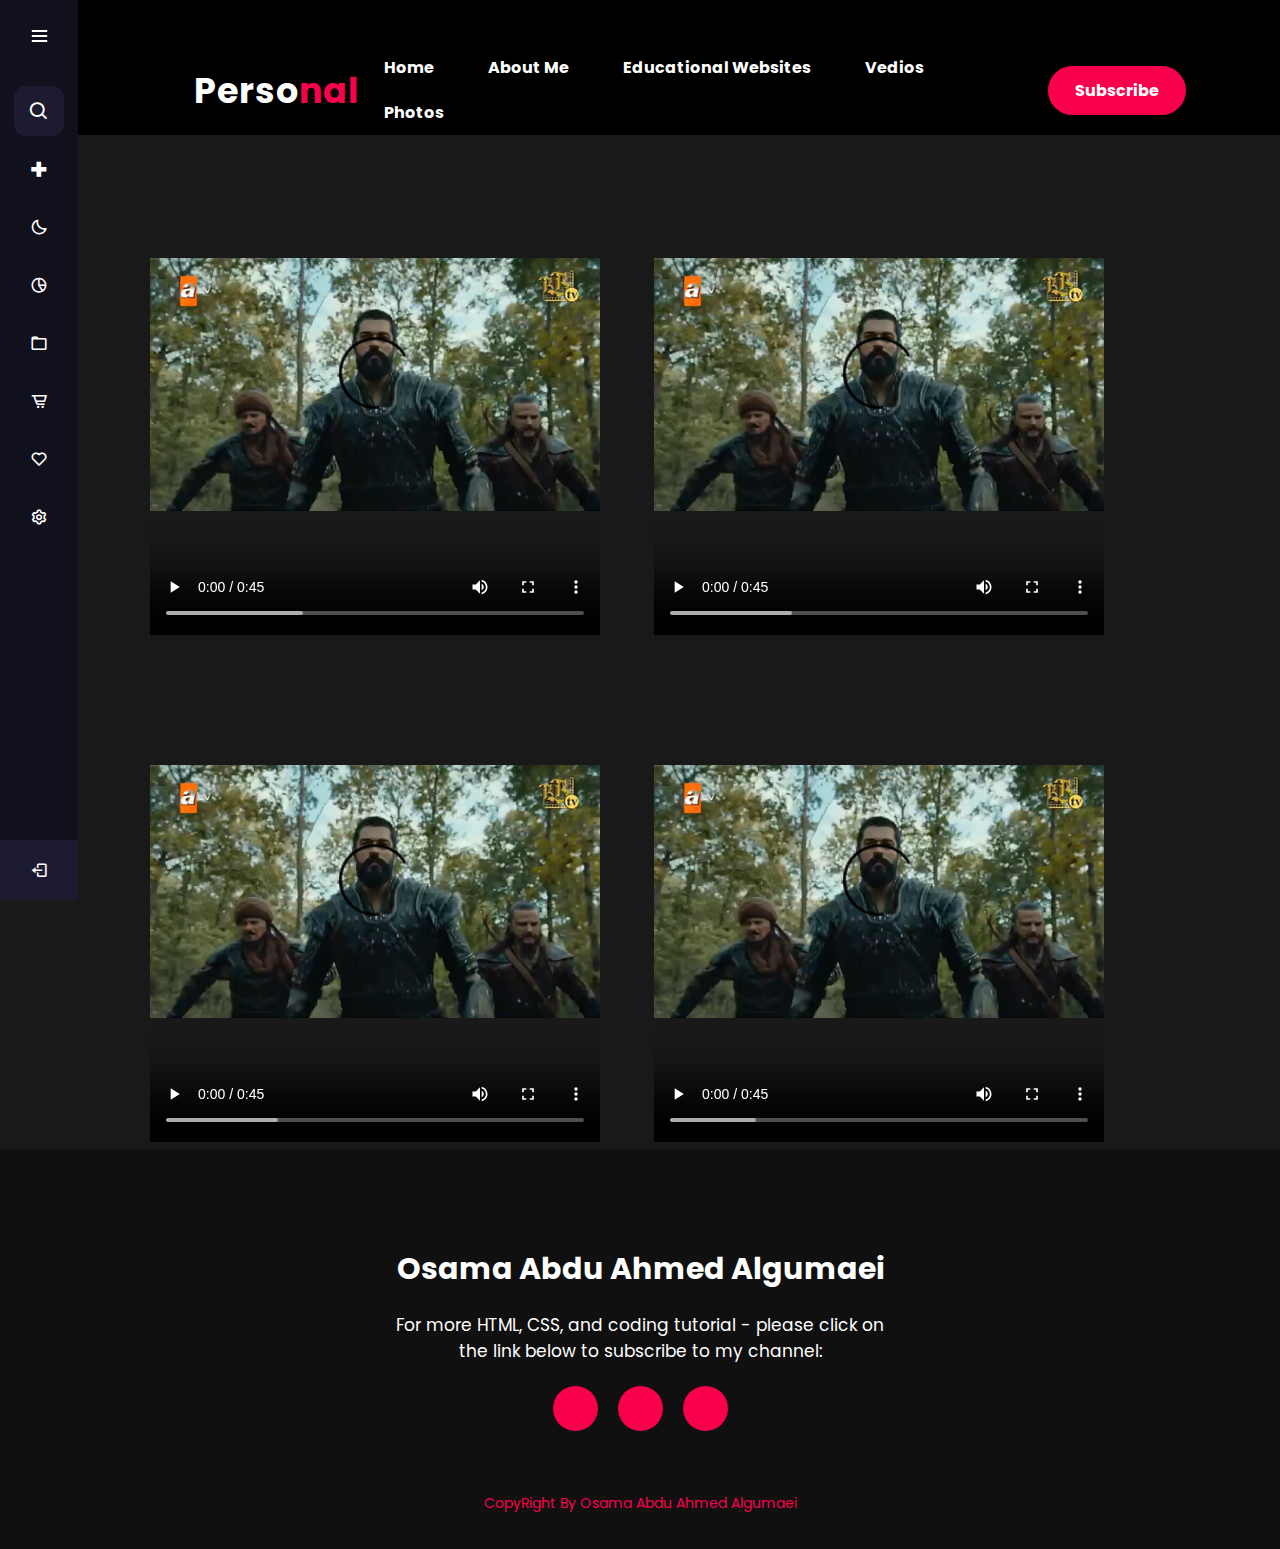
<file: Videos.html>
<!DOCTYPE html>
<html>

<head>
    <title>Videos Page</title>
    <link rel="stylesheet" type="text/css" href="css/style.css">
    <link rel="stylesheet" href="css/sideBar.css">
    <link rel="preconnect" href="https://fonts.gstatic.com">
    <link href="https://fonts.googleapis.com/css2?family=Josefin+Sans:ital,wght@0,100;0,200;0,300;0,400;0,500;0,600;0,700;1,100;1,200;1,300;1,400;1,500;1,600;1,700&display=swap" rel="stylesheet">
    <link rel="stylesheet" href="https://cdnjs.cloudflare.com/ajax/libs/font-awesome/5.15.3/css/all.min.css" integrity="sha512-iBBXm8fW90+nuLcSKlbmrPcLa0OT92xO1BIsZ+ywDWZCvqsWgccV3gFoRBv0z+8dLJgyAHIhR35VZc2oM/gI1w==" crossorigin="anonymous" referrerpolicy="no-referrer" />
    <link href='https://unpkg.com/boxicons@2.0.7/css/boxicons.min.css' rel='stylesheet'>
    <meta name="viewport" content="width=device-width, initial-scale=1.0">
    <style>
    #vid{
    padding-left: 100px;
    }
    video{
        width: 500px;
        height: 500px;
    }
    .ved{
        padding-left: 50px;
    }
    body{
        background-color: #191919;
    }
    </style>
</head>

<body>
    <div id="vid" style="background-color: black;">
        <nav>
            <h2 class="logo">Perso<span>nal</span></h2>
            <ul>
                <li><a href="index.html">Home</a></li>
                <li><a href="About me.html">About Me</a></li>
                <li><a href="Educational Websites.html">Educational Websites</a></li>
                <li><a href="Videos.html">Vedios</a></li>
                <li><a href="My_photos.html">Photos</a></li>
            </ul>
            <a href="https://www.youtube.com/c/AboFlah" class="btn">Subscribe</a>
        </nav>
    </div>
        <div id="vid">
          <video class="ved" src="Videos/اعلان الحلقه 66.mp4"controls ></video>  
          <video class="ved" src="Videos/اعلان الحلقه 66.mp4"controls ></video>
          <video class="ved" src="Videos/اعلان الحلقه 66.mp4"controls ></video>
          <video class="ved" src="Videos/اعلان الحلقه 66.mp4"controls></video>
        </div>
    <div class="sidebar">
        <div class="logo-details">
            <i class='bx bxl-c-plus-plus icon'></i>
            <div class="logo_name">CodingLab</div>
            <i class='bx bx-menu' id="btn"></i>
        </div>
        <ul class="nav-list">
            <li>
                <i class='bx bx-search'></i><a href="https://www.google.com/">
                    <input type="text" placeholder="SearchInGoogle..."></a>
                <span class="tooltip">Search</span>
            </li>

            <li>
                <a href="medical.html">
                    <i class='bx bx-plus-medical'></i>
                    <span class="links_name">Medical Websites</span>
                </a>
                <span class="tooltip">Medical Websites</span>
            </li>
            <li>
                <a href="religonal.html">
                    <i class='bx bx-moon'></i>
                    <span class="links_name">Islamic Websites</span>
                </a>
                <span class="tooltip">Islamic Websites</span>
            </li>
            <li>
                <a href="#">
                    <i class='bx bx-pie-chart-alt-2'></i>
                    <span class="links_name">Analytics</span>
                </a>
                <span class="tooltip">Analytics</span>
            </li>
            <li>
                <a href="#">
                    <i class='bx bx-folder'></i>
                    <span class="links_name">File Manager</span>
                </a>
                <span class="tooltip">Files</span>
            </li>
            <li>
                <a href="#">
                    <i class='bx bx-cart-alt'></i>
                    <span class="links_name">Order</span>
                </a>
                <span class="tooltip">Order</span>
            </li>
            <li>
                <a href="#">
                    <i class='bx bx-heart'></i>
                    <span class="links_name">Saved</span>
                </a>
                <span class="tooltip">Saved</span>
            </li>
            <li>
                <a href="#">
                    <i class='bx bx-cog'></i>
                    <span class="links_name">Setting</span>
                </a>
                <span class="tooltip">Setting</span>
            </li>
            <li class="profile">
                <div class="profile-details">
                    <div class="name_job">
                        <div class="name">Osama Algumaei</div>
                        <div class="job">Web designer</div>
                    </div>
                </div>
                <i class='bx bx-log-out' id="log_out"></i>
            </li>
        </ul>
    </div>
    <!---end of side bar-->
    <script>
        let sidebar = document.querySelector(".sidebar");
        let closeBtn = document.querySelector("#btn");
        let searchBtn = document.querySelector(".bx-search");

        closeBtn.addEventListener("click", () => {
            sidebar.classList.toggle("open");
            menuBtnChange();//calling the function(optional)
        });

        searchBtn.addEventListener("click", () => { // Sidebar open when you click on the search iocn
            sidebar.classList.toggle("open");
            menuBtnChange(); //calling the function
        });

        // following are the code to change sidebar button(optional)
        function menuBtnChange() {
            if (sidebar.classList.contains("open")) {
                closeBtn.classList.replace("bx-menu", "bx-menu-alt-right");//replacing the iocns class
            } else {
                closeBtn.classList.replace("bx-menu-alt-right", "bx-menu");//replacing the iocns class
            }
        }
    </script>
    <!------footer start--------->
    <footer>
        <p>Osama Abdu Ahmed Algumaei</p>
        <p>For more HTML, CSS, and coding tutorial - please click on the link below to subscribe to my channel:</p>
        <div class="social">
            <a href="#"><i class="fab fa-facebook-f"></i></a>
            <a href="#"><i class="fab fa-instagram"></i></a>
            <a href="#"><i class="fab fa-dribbble"></i></a>
        </div>
        <p class="end">CopyRight By Osama Abdu Ahmed Algumaei</p>
    </footer>
</body>

</html>
</file>
<file: css/style.css>
*{
	padding: 0;
	margin: 0;
	font-family: 'Josefin Sans', sans-serif;
	box-sizing: border-box;
}
.hero{
	height: 100vh;
	width: 100%;
	background-image: url(../img/flower.jpg);
	background-size: cover;
	background-position: center;
}
nav{
	display: flex;
	align-items: center;
	justify-content: space-between;
	padding-top: 45px;
	padding-left: 8%;
	padding-right: 8%;
}
.logo{
	color: white;
	font-size: 35px;
	letter-spacing: 1px;
	cursor: pointer;
}
span{
	color: #f9004d;
}
nav ul li{
	list-style-type: none;
	display: inline-block;
	padding: 10px  25px;
}
nav ul li a{
	color: white;
	text-decoration: none;
	font-weight: bold;
	text-transform: capitalize;
}
nav ul li a:hover{
	color: #f9004d;
	transition: .4s;
}
nav ul li:hover{
	background-color:rgba(0, 0, 0, 0.822) ;
	border-radius: 20rem;
	transition: .4s;
}
.btn{
	background-color:#f9004d;
	color: white;
	text-decoration: none;
	border: 2px solid transparent;
	font-weight: bold;
	padding: 10px 25px;
	border-radius: 30px;
	transition: transform .4s; 
}
.btn:hover{
	transform: scale(1.2);
}
.content{
	position: absolute;
	top: 50%;
	left:8%;
	transform: translateY(-50%);
}
h1{
	color: white;
	margin: 20px 0px 20px;
	font-size: 75px;
}
h3{
	color: white;
	font-size: 25px;
	margin-bottom: 50px;
}
h4{
	color: #fcfc;
	letter-spacing: 2px;
	font-size: 20px;
}
.newslatter form p{
	width: 380px;
	max-width: 100%;
	position: relative;
}
#Send{
	width: 100px;
	max-width: 100%;
	position: relative;
    left: 130px;
	background-color:#f9004d;
	cursor: pointer;	
}
.newslatter form p input:first-child{
	width: 100%;
	padding: 14px 130px 14px 15px;
	border: 2px solid #000000;
	outline: none;
	border-radius: 30px;
}
.newslatter form p input:last-child{    /* LETS START */
	position: absolute;
	display: inline-block;
	outline: none;
	border: none;
	padding: 10px 30px;
	border-radius: 30px;
	background-color:#fafafa;
	color: white;
	box-shadow: 0px 0px 5px #000, 0px 0px 15px #858585;
}
.newslatter form p{
	margin-top: 30px;
}
.about{
	width: 100%;
	background-color: #191919;
}
.about-text{
	width: 550px;
	margin-left: 200px;
	text-align: center;
}
.main{
	max-width: 95%;
	margin: 0 auto;
	display: flex;
	align-items: center;
}
.about-text h2{
	color: white;
	font-size: 75px;
	text-transform: capitalize;
	margin-bottom: 20px;
}
.about-text h5{
	color: white;
	letter-spacing: 2px;
	font-size: 22px;
	margin-bottom: 25px;
	text-transform: capitalize;
}
.about-text p{
	color: #fcfc;
	letter-spacing: 1px;
	line-height: 28px;
	font-size: 18px;
	margin-bottom: 45px;
}
button{
	background-color:#f9004d;
	color: white;
	text-decoration: none;
	border: 2px solid transparent;
	font-weight: bold;
	padding: 13px 30px;
	border-radius: 30px;
	transition: .4s; 
}
button:hover{
	background-color: transparent;
	border: 2px solid #f9004d;
	cursor: pointer;
}

.service{
	background: #101010;
	width: 100%;
	padding: 100px 0px;
}
.title h2{
	color: white;
	font-size: 75px;
	width: 1130px;
	margin: 30px auto;
	text-align: center;
}
.box{
	display: flex;
	justify-content: center;
	align-items: center;
	min-height: 400px;
}
.card{
	height: 365px;
	width: 335px;
	padding: 20px 35px;
	background: #191919;
	border-radius: 20px;
	margin: 15px;
	position: relative;
	overflow: hidden;
	text-align: center;
}
.card i{
	font-size: 50px;
	display: block;
	text-align: center;
	margin: 25px 0px;
	color: #f9004d;
}
h5{
	color: white;
	font-size: 23px;
	margin-bottom: 15px;
}
.pra p{
	color: #fcfc;
	font-size: 16px;
	line-height: 27px;
	margin-bottom: 25px;
}
.card .button{
	background-color:#f9004d;
	color: white;
	text-decoration: none;
	border: 2px solid transparent;
	font-weight: bold;
	padding: 9px 22px;
	border-radius: 30px;
	transition: .4s; 
}
.card .button:hover{
	background-color: transparent;
	border: 2px solid #f9004d;
	cursor: pointer;
}
.contact-me{
	width: 100%;
	height: 290px;
	background: #191919;
	display: flex;
	align-items: center;
	flex-direction: column;
	justify-content: center;
}
.contact-me p{
	color: white;
	font-size: 30px;
	font-weight: bold;
	margin-bottom: 25px;
}
.contact-me .button-two{
	background-color:#f9004d;
	color: white;
	text-decoration: none;
	border: 2px solid transparent;
	font-weight: bold;
	padding: 13px 30px;
	border-radius: 30px;
	transition: .4s; 
}
.contact-me .button-two:hover{
	background-color: transparent;
	border: 2px solid #f9004d;
	cursor: pointer;
}
footer{	
	position: relative;
	width: 100%;
	height: 400px;
	background: #101010;
	display: flex;
	flex-direction: column;
	align-items: center;
	justify-content: center;
}
footer p:nth-child(1){
	font-size: 30px;
	color: white;
	margin-bottom: 20px;
	font-weight: bold;
}
footer p:nth-child(2){
	color: white;
	font-size: 17px;
	width: 500px;
	text-align: center;
	line-height: 26px;
}
#contact_footer{
bottom: -300px;
}
.social{
	display: flex;
}
.social a{
	width: 45px;
	height: 45px;
	display: flex;
	align-items: center;
	justify-content: center;
	background:  #f9004d;
	border-radius: 50%;
	margin: 22px 10px;
	color: white;
	text-decoration: none;
	font-size: 20px;
}
.social a:hover{
	transform: scale(1.3);
	transition: .3s;
}
.end{
	position: absolute;
	color:#f9004d;
	bottom: 35px;
	font-size: 14px; 
}	
.contactt .row{
	padding-left: 100px;
    display: flex;
    align-items: center;
    justify-content: center;
    flex-wrap: wrap;
}
.contactt .row .content{
    flex:1 1 30rem;
    padding:4rem;
    padding-bottom: 0;
}
.contactt .row form{
    flex:1 1 45rem;
    padding:2rem;
    margin:2rem;
    margin-bottom: 4rem;
}
.boxx{
	display: flex;
	justify-content: center;
	align-items: center;
	min-height: 20px;
}
.contactt .row form .boxx{
    padding:10px;
    margin:1rem ;
    background:#3333;
    color:#fff;
    text-transform: none;
    font-size: 1.7rem;
    width:40%;
}
.contactt .row form .boxx::placeholder{
    text-transform: capitalize;
}
.contactt .row form .message{
    height: 15rem;
    resize: none; 
}
.contactt .row .content h1{
    text-transform: uppercase;
    color:#fff;
    font-size: 3rem;
    padding-bottom: 2rem;
}
 h1 .heading{
	padding-left: 20px;
}
.contactt .row .content {
    display: inline-block;
    align-items: center;
    font-size: 2rem;
    color:#eee;
    padding-left:100rem 0;
    font-weight: normal;
}
.h1{
	padding-left: 35.5%;
}
.botton{
	margin-left: 107px;
}
@media (max-width:991px){
  .navbar{
       left:0%;
       right:70%;
       position: relative;
       width: 70rem;
   }
  
   body{
       padding:0;
   }
}
 
@media (max-width:991px){
  .navbar{
       left:0%;
       right:70%;
       position: relative;
       width: 70rem;
   }
  
   body{
       padding:0;
   }
} @media only screen and (max-width: 768px) {
  /* For mobile phones: */
  [class*="col-"] {
    width: 100%;
  }
}
</file>
<file: css/sideBar.css>
/* Google Font Link */
@import url('https://fonts.googleapis.com/css2?family=Poppins:wght@200;300;400;500;600;700&display=swap');
*{
  margin: 0;
  padding: 0;
  box-sizing: border-box;
  font-family: "Poppins" , sans-serif;
}
.sidebar{
  position: fixed;
  left: 0;
  top: 0;
  height: 100%;
  width: 78px;
  background: #11101D;
  padding: 6px 14px;
  z-index: 99;
  transition: all 0.5s ease;
}
.sidebar.open{
  width: 250px;
}
.sidebar .logo-details{
  height: 60px;
  display: flex;
  align-items: center;
  position: relative;
}
.sidebar .logo-details .icon{
  opacity: 0;
  transition: all 0.5s ease;
}
.sidebar .logo-details .logo_name{
  color: #fff;
  font-size: 20px;
  font-weight: 600;
  opacity: 0;
  transition: all 0.5s ease;
}
.sidebar.open .logo-details .icon,
.sidebar.open .logo-details .logo_name{
  opacity: 1;
}
.sidebar .logo-details #btn{
  position: absolute;
  top: 50%;
  right: 0;
  transform: translateY(-50%);
  font-size: 22px;
  transition: all 0.4s ease;
  font-size: 23px;
  text-align: center;
  cursor: pointer;
  transition: all 0.5s ease;
}
.sidebar.open .logo-details #btn{
  text-align: right;
}
.sidebar i{
  color: #fff;
  height: 60px;
  min-width: 50px;
  font-size: 28px;
  text-align: center;
  line-height: 60px;
}
.sidebar .nav-list{
  margin-top: 20px;
  height: 100%;
}
.sidebar li{
  position: relative;
  margin: 8px 0;
  list-style: none;
}
.sidebar li .tooltip{
  position: absolute;
  top: -20px;
  left: calc(100% + 15px);
  z-index: 3;
  background: #fff;
  box-shadow: 0 5px 10px rgba(0, 0, 0, 0.3);
  padding: 6px 12px;
  border-radius: 4px;
  font-size: 15px;
  font-weight: 400;
  opacity: 0;
  white-space: nowrap;
  pointer-events: none;
  transition: 0s;
}
.sidebar li:hover .tooltip{
  opacity: 1;
  pointer-events: auto;
  transition: all 0.4s ease;
  top: 50%;
  transform: translateY(-50%);
}
.sidebar.open li .tooltip{
  display: none;
}
.sidebar input{
  font-size: 15px;
  color: #FFF;
  font-weight: 400;
  outline: none;
  height: 50px;
  width: 100%;
  width: 50px;
  border: none;
  border-radius: 12px;
  transition: all 0.5s ease;
  background: #1d1b31;
}
.sidebar.open input{
  padding: 0 20px 0 50px;
  width: 100%;
}
.sidebar .bx-search{
  position: absolute;
  top: 50%;
  left: 0;
  transform: translateY(-50%);
  font-size: 22px;
  background: #1d1b31;
  color: #FFF;
}
.sidebar.open .bx-search:hover{
  background: #1d1b31;
  color: #FFF;
}
.sidebar .bx-search:hover{
  background: #FFF;
  color: #11101d;
}
.sidebar li a{
  display: flex;
  height: 100%;
  width: 100%;
  border-radius: 12px;
  align-items: center;
  text-decoration: none;
  transition: all 0.4s ease;
  background: #11101D;
}
.sidebar li a:hover{
  background: #f9004d;
}
.sidebar li a .links_name{
  color: #fff;
  font-size: 15px;
  font-weight: 400;
  white-space: nowrap;
  opacity: 0;
  pointer-events: none;
  transition: 0.4s;
}
.sidebar.open li a .links_name{
  opacity: 1;
  pointer-events: auto;
}
.sidebar li a:hover .links_name,
.sidebar li a:hover i{
  transition: all 0.5s ease;
  color: floralwhite;
}
.sidebar li i{
  height: 50px;
  line-height: 50px;
  font-size: 18px;
  border-radius: 12px;
}
.sidebar li.profile{
  position: fixed;
  height: 60px;
  width: 78px;
  left: 0;
  bottom: -8px;
  padding: 10px 14px;
  background: #1d1b31;
  transition: all 0.5s ease;
  overflow: hidden;
}
.sidebar.open li.profile{
  width: 250px;
}
.sidebar li .profile-details{
  display: flex;
  align-items: center;
  flex-wrap: nowrap;
}
.sidebar li img{
  height: 45px;
  width: 45px;
  object-fit: cover;
  border-radius: 6px;
  margin-right: 10px;
}
.sidebar li.profile .name,
.sidebar li.profile .job{
  font-size: 15px;
  font-weight: 400;
  color: #fff;
  white-space: nowrap;
}
.sidebar li.profile .job{
  font-size: 12px;
}
.sidebar .profile #log_out{
  position: absolute;
  top: 50%;
  right: 0;
  transform: translateY(-50%);
  background: #1d1b31;
  width: 100%;
  height: 60px;
  line-height: 60px;
  border-radius: 0px;
  transition: all 0.5s ease;
}
.sidebar.open .profile #log_out{
  width: 50px;
  background: none;
}
.home-section{
  position: relative;
  background: #E4E9F7;
  min-height: 100vh;
  top: 0;
  left: 78px;
  width: calc(100% - 78px);
  transition: all 0.5s ease;
  z-index: 2;
}
.sidebar.open ~ .home-section{
  left: 250px;
  width: calc(100% - 250px);
}
.home-section .text{
  display: inline-block;
  color: #11101d;
  font-size: 25px;
  font-weight: 500;
  margin: 18px
}
@media (max-width: 420px) {
  .sidebar li .tooltip{
    display: none;
  }
}
</file>
<file: css/cvStyle.css>
@import url('https://fonts.googleapis.com/css2?family=Montserrat&display=swap');
body{
    background-image: linear-gradient(#11101D, #11101D);
    height: 122vh;
    font-weight: bold;
    letter-spacing: 2px;
}
*{
    margin: 0px;padding: 0px;font-family: 'Montserrat', sans-serif;
}
.main{
    background-color: white;
    height: auto;
    width: 650px;
    position: absolute;
    transform: translate(-50% , -50%);
    left: 50%;
    top: 60%;
}
.left{
    background-color: teal;
    width: 220px;
    height: 120%;
    float: left;
}
.right{
    margin-top: -65px; 
    width: 430px;
    float: left;
}
.imageContainer{
    height: 180px;
    width: 180px;
    background-color: #ddd;
    border-radius: 50%;
    margin-bottom: 20px;
    margin-left: 60px;
    border: 10px solid teal;
    box-shadow: 3px 4px 7px 2px teal;
}
.imageContainer img{
    width:180px; height:180px;
    border-radius: 50%;
}
.box-1{
    position: relative;
}
.heading{
    background-color: #4b4b4b;
    padding: 10px;
    color: white;
    text-align: left;
    padding-left: 20px;
    margin-right: -15px;
}
.heading::after{
    content: '';
    position: absolute;
    width: 40px;
    height: 40px;
    background-color: #5a5959;
    left: 187px;
    top: 13px;
    transform: rotate(56deg);
    z-index: -1;
}
.p1{
    padding: 9px 10px;
    font-size: 13px;
}
.icons1{
    font-size: 16px!important;
    padding-right: 10px!important;
    vertical-align: sub;
}
.skill-container{
    width: 90%;
    background-color: #4d4d4d;
    margin: 0px 10px;
}
.skill{
    text-align: right;
    padding-top: 2px;
    padding-bottom: 2px;
    color: white;
}
.html{
    width: 90%;
    background-color: white;
}
.css{
    width: 80%;
    background-color: white;
}
.js{
    width: 85%;
    background-color: white;
}
.JQWERY{
    width: 80%;
    background-color: white;
}
.web{
    width: 85%;
    background-color: white;
}
.gra{
    width: 70%;
    background-color: white;
}
.icons2{
    padding: 18px 10px;
}
.name-div{
    padding: 86px 0px 60px 55px;
    text-align: center;
    letter-spacing: 3px;
}
.name-div h1{
    margin-bottom: 10px;
}
.box-2{
    padding: 0px 50px;
    margin-top: 30px;
}
.p2{
    font-size: 10px;
    font-weight: 300;
    letter-spacing: 1px;
    word-spacing: 2px;
    line-height: 18px;
    margin-top: 5px;
}
h2{
    font-size: 16px;
    margin-bottom: 15px;
}
.icons3{
    vertical-align: bottom;
    font-size: 21px!important;
    color: #4d4d4d;
}
.p3{
    font-size: 13px;
    word-spacing: 1px;
    letter-spacing: 0px;
    margin-top: 10px;
}
.p3 span{
    color: seagreen;padding-left: 20px;
}
</file>
